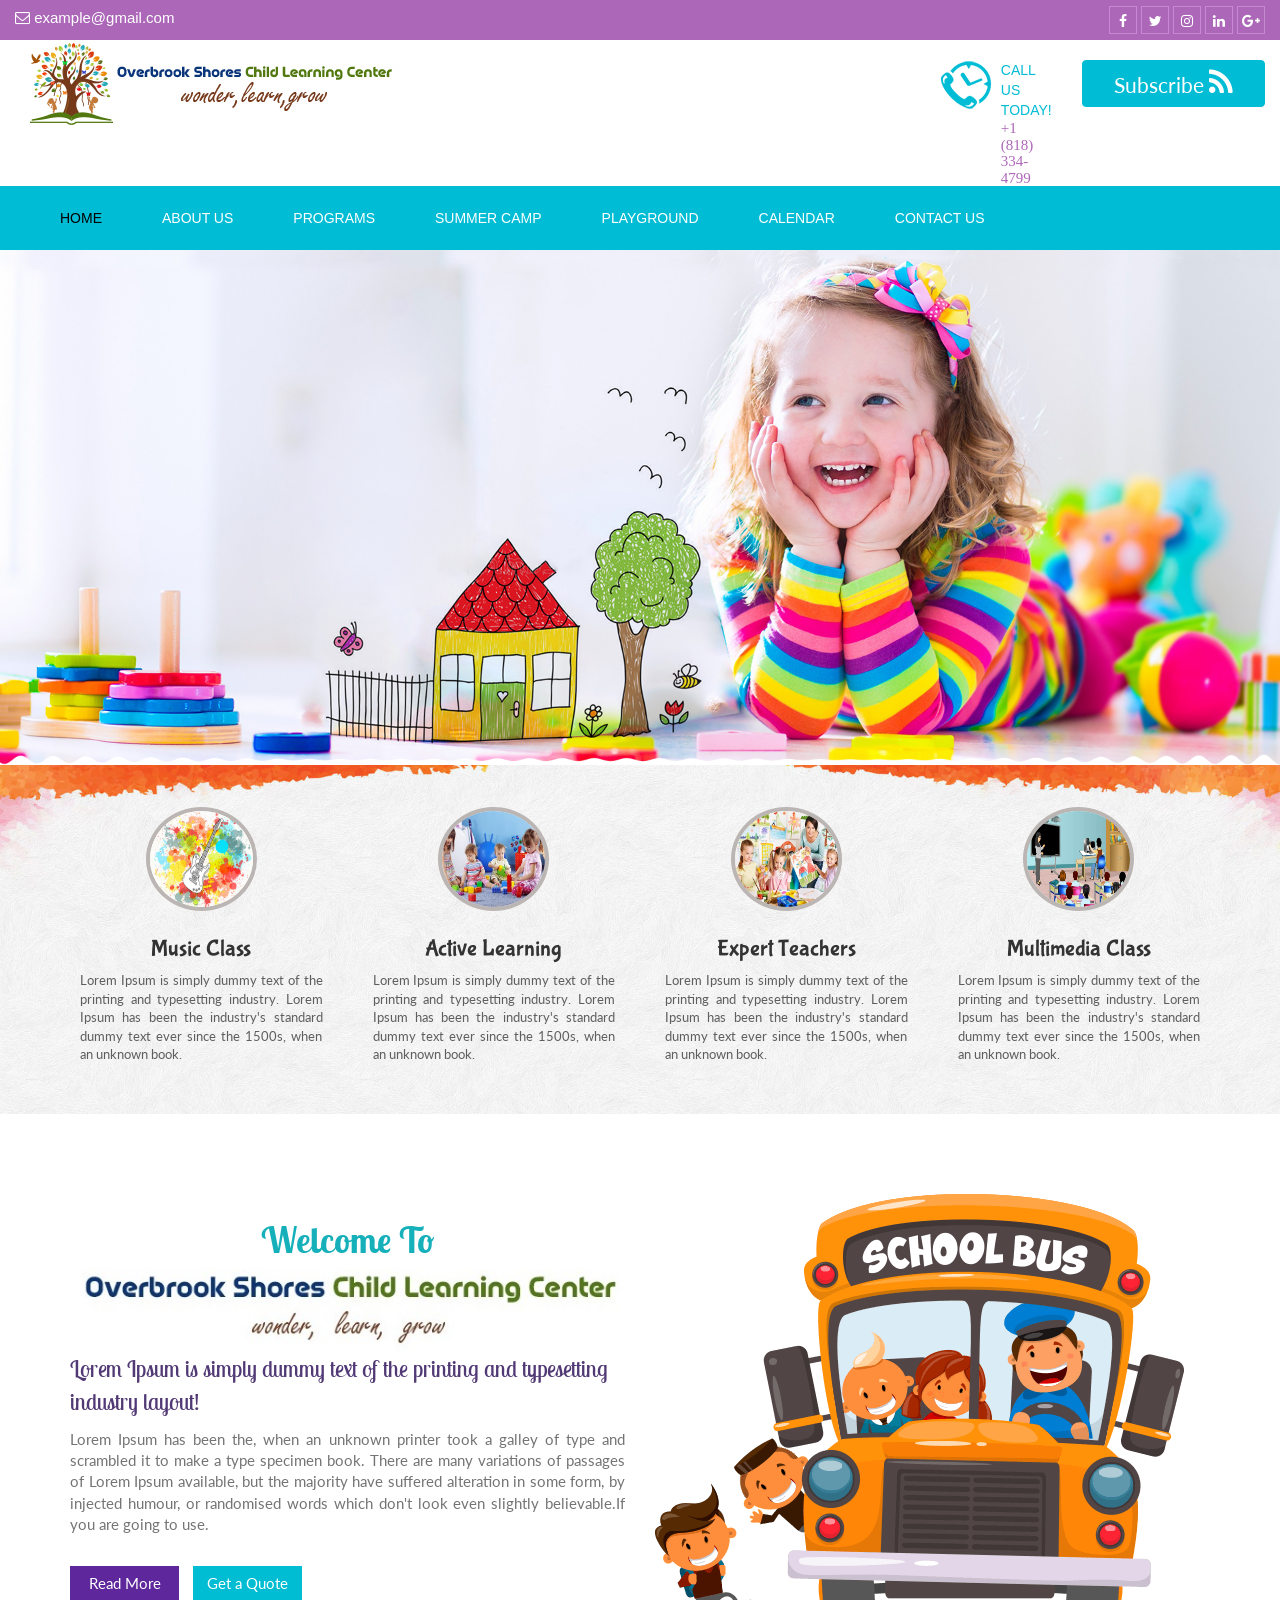
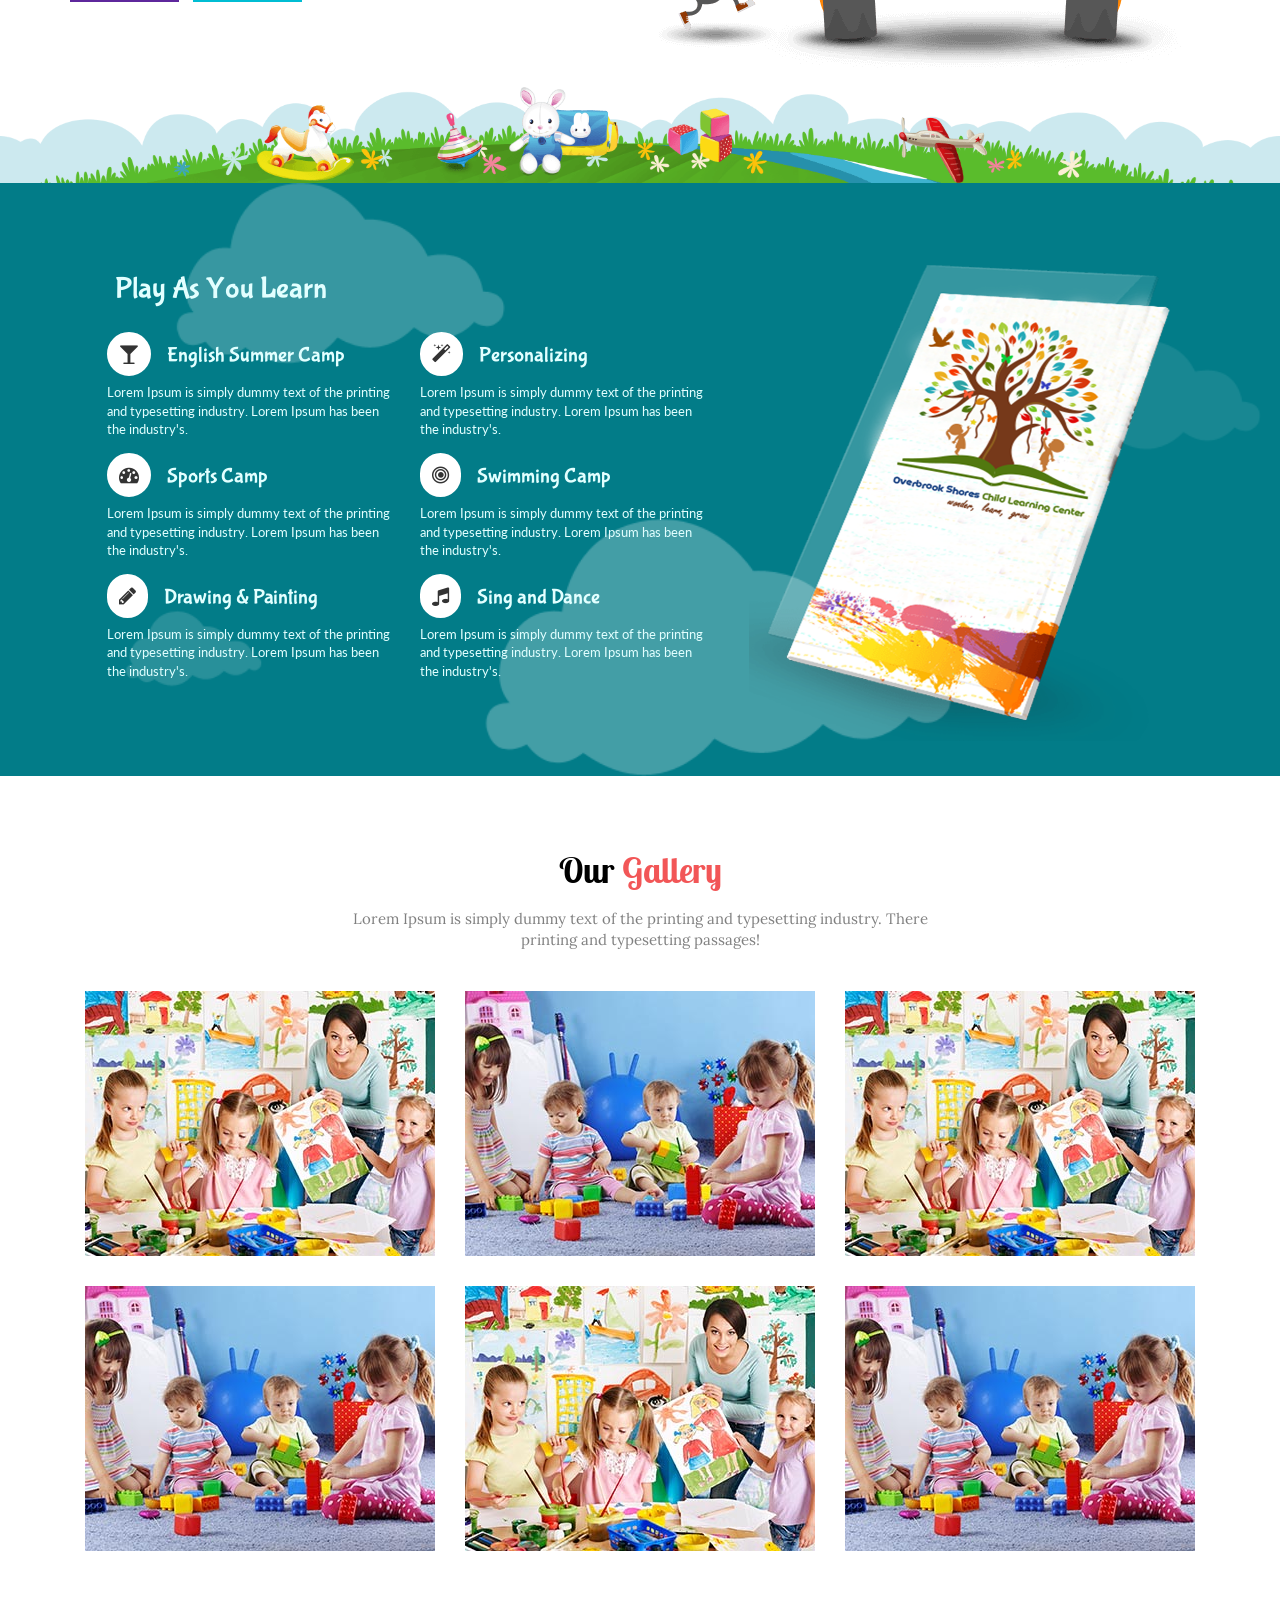
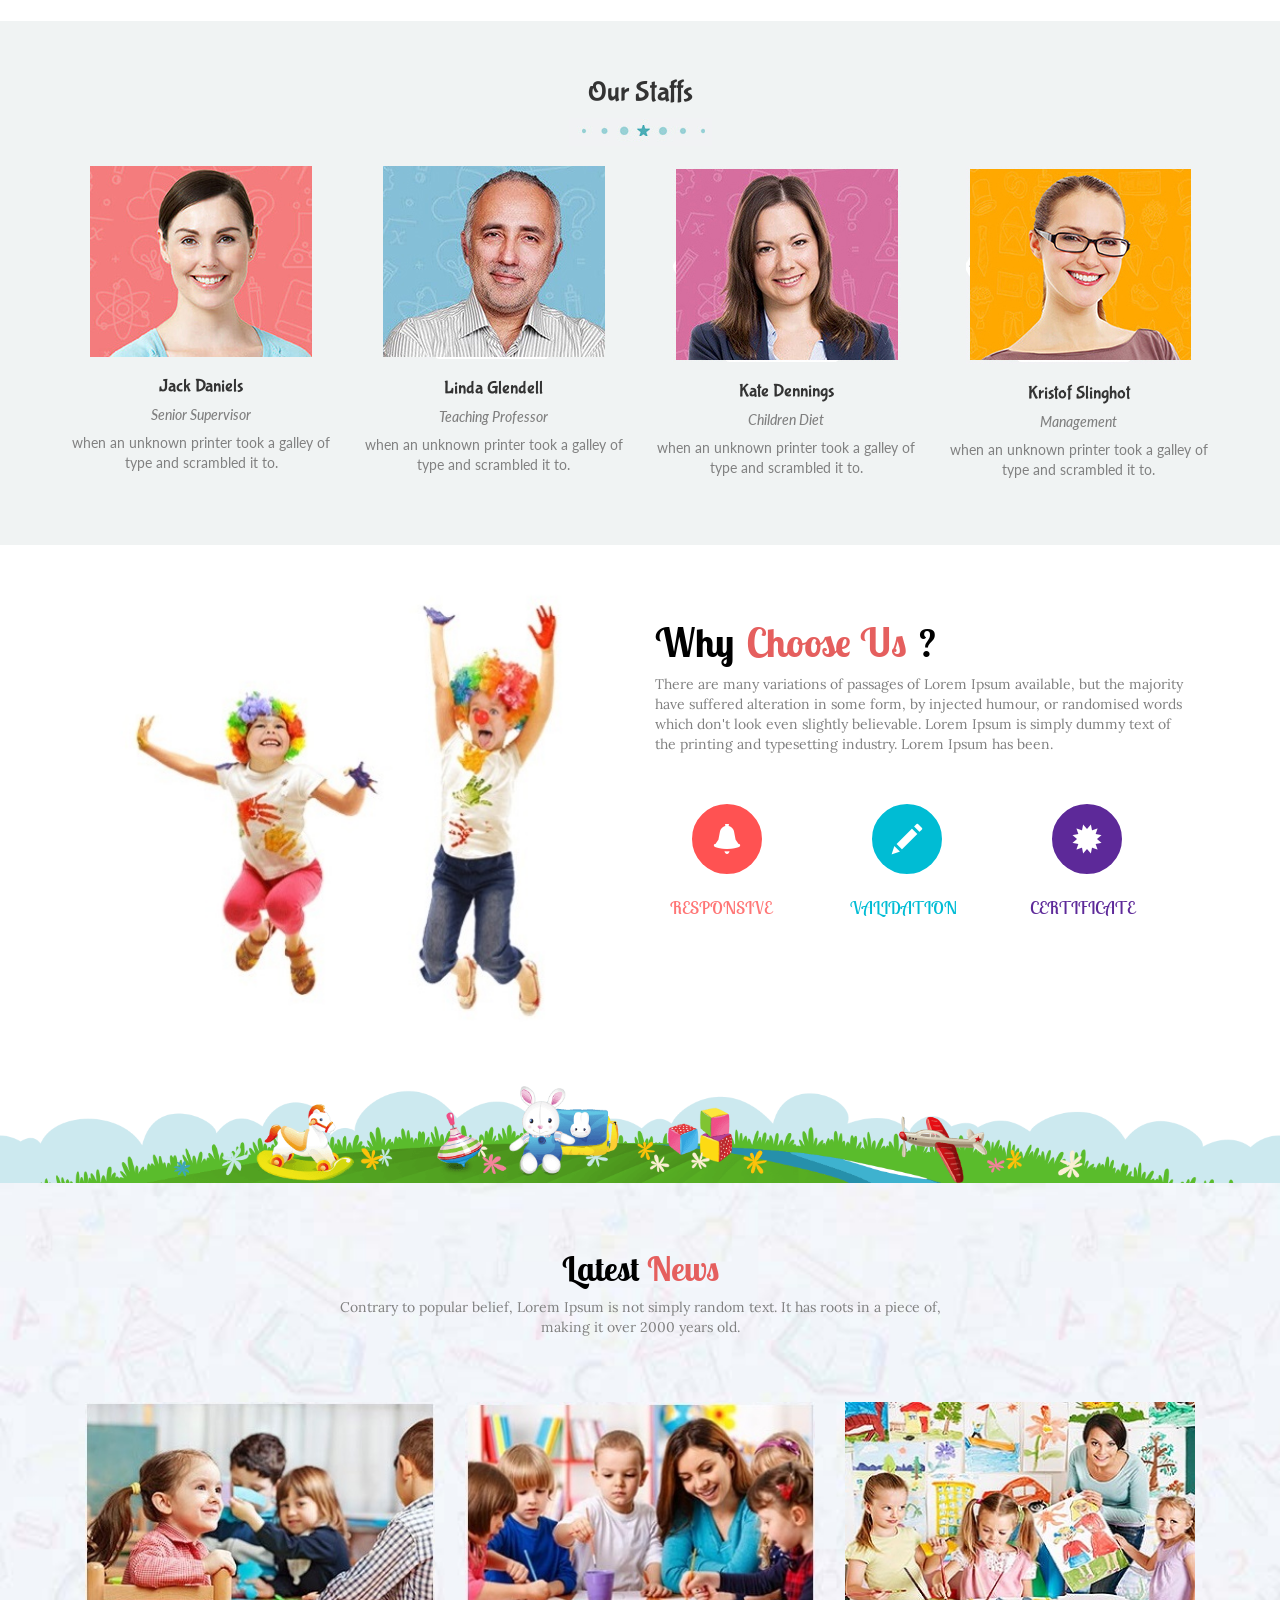
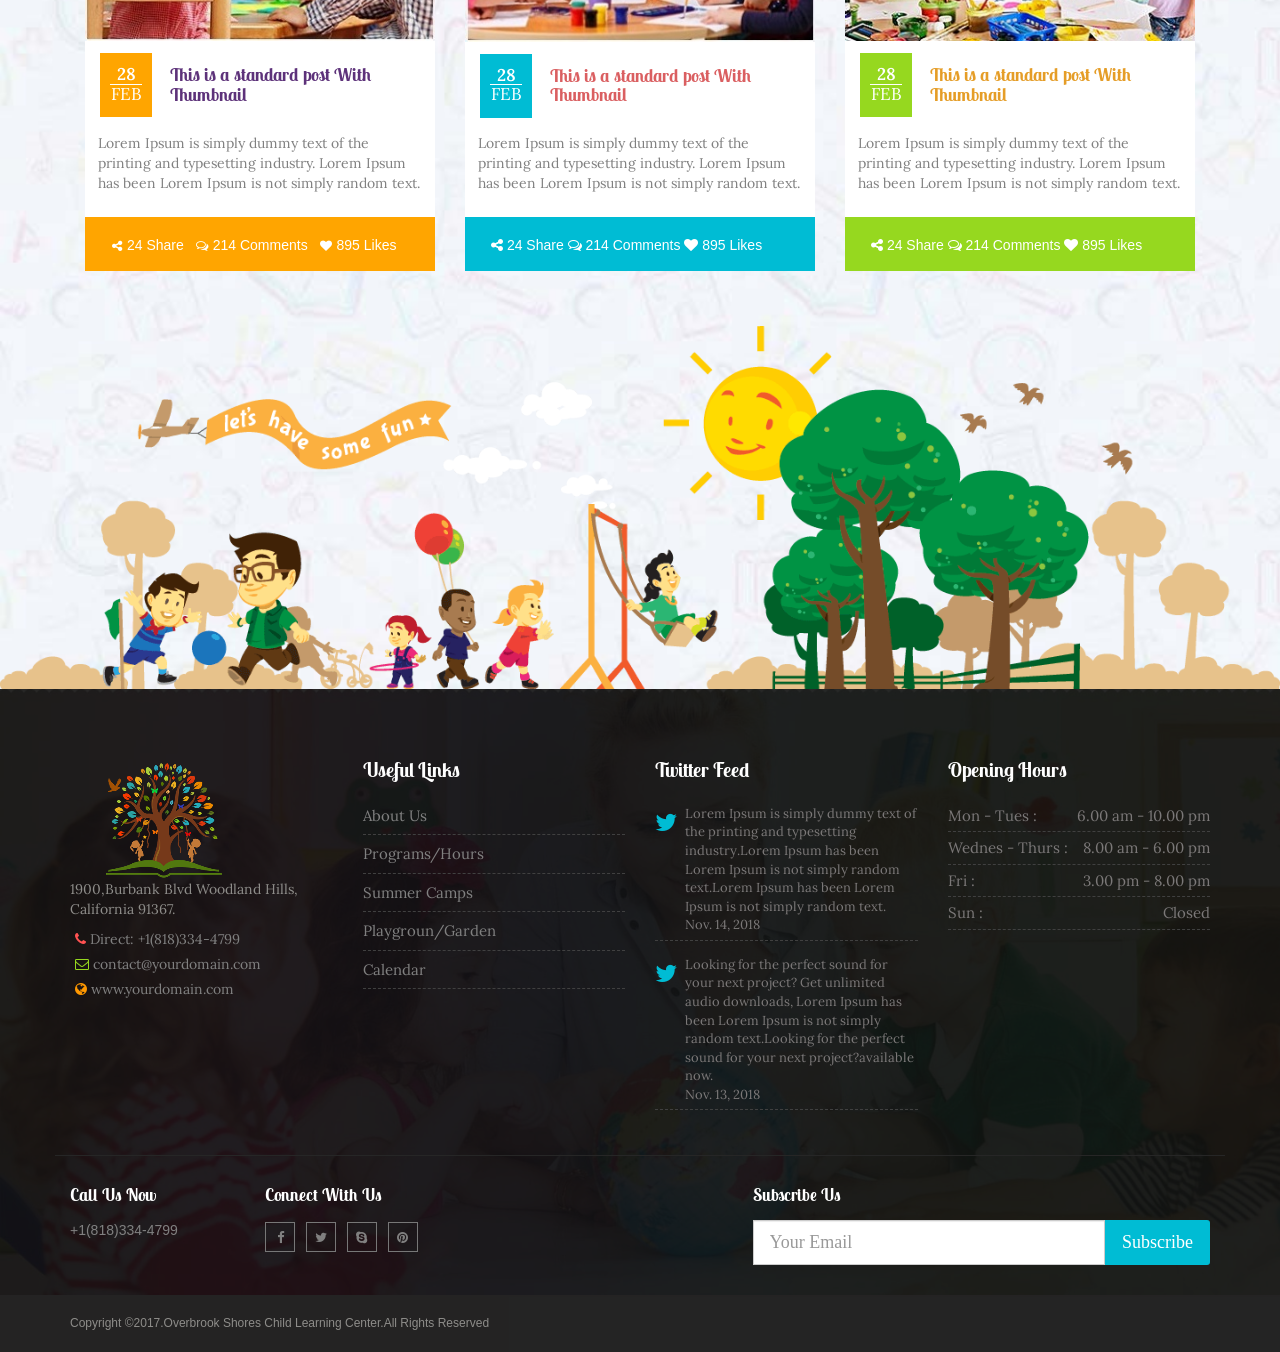
<file: school/index.html>
<!DOCTYPE html>
<html lang="en">
  <head>
    <meta charset="utf-8">
    <meta http-equiv="X-UA-Compatible" content="IE=edge">
    <meta name="viewport" content="width=device-width, initial-scale=1">
    <!-- The above 3 meta tags *must* come first in the head; any other head content must come *after* these tags -->
    <title>Home</title>

    <!-- Bootstrap -->
	<link href="css/bootstrap.min.css" rel="stylesheet">
	<link rel="stylesheet" type="text/css" href="stylehome.css">
	<link rel="stylesheet" type="text/css" href="styletp.css">
	<link rel="stylesheet" href="https://cdnjs.cloudflare.com/ajax/libs/font-awesome/4.7.0/css/font-awesome.min.css">
	<link rel="stylesheet" type="text/css" href="https://fonts.googleapis.com/css?family=Bubblegum+Sans|Cabin+Sketch|Lato:400,400i,700,700i|Lobster+Two:400,700|Lora'">
	<link rel="stylesheet" type="text/css" href="https://fonts.googleapis.com/css?family=Bubblegum+Sans|Cabin+Sketch|Lato:400,400i,700,700i|Lobster+Two:400,700|Lora">


    <!-- HTML5 shim and Respond.js for IE8 support of HTML5 elements and media queries -->
    <!-- WARNING: Respond.js doesn't work if you view the page via file:// -->
    <!--[if lt IE 9]>
      <script src="https://oss.maxcdn.com/html5shiv/3.7.3/html5shiv.min.js"></script>
      <script src="https://oss.maxcdn.com/respond/1.4.2/respond.min.js"></script>
    <![endif]-->
  </head>
  
  
 


  <body>
 <!---------------------------------Header------------------------------------>
 <div class="top">
  <div class="container-fluid">
    <div class="row">
      <div class="col-md-6 melft"><div class="email"> <i class="fa fa-envelope-o" aria-hidden="true"></i> example@gmail.com </div></div>
      <div class="col-md-6 sosrit">
        <ul class="topsocial">
          <li><a href=""> <i class="fa fa-facebook" aria-hidden="true"></i> </a></li>
          <li><a href=""> <i class="fa fa-twitter" aria-hidden="true"></i> </a></li>
          <li><a href=""> <i class="fa fa-instagram" aria-hidden="true"></i> </a></li>
          <li><a href=""> <i class="fa fa-linkedin" aria-hidden="true"></i> </a></li>
          <li><a href=""> <i class="fa fa-google-plus" aria-hidden="true"></i> </a></li>
        </ul>
      </div>
    </div>
  </div>
 </div>

  <div class="logobg">
  <div class="container-fluid">
    <div class="row">
      <div class="col-md-6 logleft">
       <a href="#"><img src="images/logo2.jpg" class="img-responsive" alt="Responsive image"></a> 
      </div>
      <div class="callsb">
      <div class="col-md-4">
        <div class="callus">
        <div class="media">
          <div class="media-left">
            <a href="#">
              <img class="media-object" src="images/call.png" alt="...">
            </a>
          </div>
            <div class="media-body www">
               <a href="#" class="text-uppercase">CALL US TODAY!</a>
               <h5 class="phnumber"> +1 (818) 334-4799</h5>
            </div>
            </div>
        </div>
      </div>
      <div class="col-md-2 subrit"> <a class="btn btn-info nav-justified subscribe" href="#" role="button"> Subscribe <i class="fa fa-rss" aria-hidden="true"></i></a>
      </div>
    </div>
    </div>
  </div>
 </div>

<div class="navbarstyle">
  <div class="container-fluid">
      <div class="row">
        <nav class="navbar navbar-default">
  <div class="container-fluid">
    <!-- Brand and toggle get grouped for better mobile display -->
    <div class="navbar-header">
      <button type="button" class="navbar-toggle collapsed" data-toggle="collapse" data-target="#bs-example-navbar-collapse-1" aria-expanded="false">
        <span class="sr-only">Toggle navigation</span>
        <span class="icon-bar"></span>
        <span class="icon-bar"></span>
        <span class="icon-bar"></span>
      </button>
    </div>

    <!-- Collect the nav links, forms, and other content for toggling -->
    <div class="collapse navbar-collapse" id="bs-example-navbar-collapse-1">
      <ul class="nav navbar-nav nnn">
        <li class="active"><a href="index.html"> HOME <span class="sr-only">(current)</span> </a></li>
        <li><a href="aboutus.html"> ABOUT US </a></li>
        <li><a href="program.html"> PROGRAMS </a></li>
        <li><a href="summer.html"> SUMMER CAMP </a></li>
        <li><a href="#"> PLAYGROUND </a></li>
        <li><a href="#"> CALENDAR </a></li>
        <li><a href="contact.html"> CONTACT US </a></li>
      </ul>
    </div><!-- /.navbar-collapse -->
  </div><!-- /.container-fluid -->
</nav>
      </div>
  </div>
</div> 	
 <!---------------------------------Banner------------------------------------>
  <div class="container-fluid">
    <div class="row">
	  <div class="slider">
	  <img src="images/1.png" style="width: 100%; margin-left: 0px;">
	  
	
	  </div>
	
	</div>
  
  </div>
  <!---------------------------------Circle images------------------------>
  <div class="background">
  <div class="container cont">
    <div class="row">
	
	<div class="col-md-12 music">
	 
	      <div class="col-xs-12 col-sm-3 heading">
		    <div class="circle">
		       <img src="images/happyrock.jpg">
			</div>
			<h1>Music Class</h1>
			<p>Lorem Ipsum is simply dummy text of the printing and typesetting industry. Lorem Ipsum has been the industry's standard dummy text ever since the 1500s, when an unknown book.</p>
			
		  </div> 
		  
          <div class="col-xs-12 col-sm-3 heading" >
		    <div class="circle">
		   <img src="images/4.jpg">
		   </div>
		   <h1>Active Learning</h1>
		   <p>Lorem Ipsum is simply dummy text of the printing and typesetting industry. Lorem Ipsum has been the industry's standard dummy text ever since the 1500s, when an unknown book.</p>
		   
		  </div>
		  
          <div class="col-xs-12 col-sm-3 heading">
		   <div class="circle">
		   <img src="images/3.jpg">
		   </div>
		   <h1>Expert Teachers</h1>
		   <p>Lorem Ipsum is simply dummy text of the printing and typesetting industry. Lorem Ipsum has been the industry's standard dummy text ever since the 1500s, when an unknown book.</p>
		   
		  </div>
	
		   <div class="col-xs-12 col-sm-3 heading">
		      <div class="circle">
		    <img src="images/maxresdefault.jpg">
			</div>
			<h1>Multimedia Class</h1>
			<p>Lorem Ipsum is simply dummy text of the printing and typesetting industry. Lorem Ipsum has been the industry's standard dummy text ever since the 1500s, when an unknown book.</p>
		</div>   
		   </div>
	  </div>
 </div>
 </div>
 <!----------------------------------Welcome----------------------------->
  <div class="container">
      <div class="row">
	     <div class="ibsp">
		   <div class="col-md-12 text">
		    <div class="col-md-6">
			  <h2>Welcome To</h2>
			  <img src="images/Demo-211.jpg" class="wonder">
			<p class="line1">Lorem Ipsum is simply dummy text of the printing and typesetting industry layout!</p>
			<p class="para"> Lorem Ipsum has been the, when an unknown printer took a galley of type and scrambled it to make a type specimen book.
			There are many variations of passages of Lorem Ipsum available, but the majority have suffered alteration in some form, by injected humour, or randomised words which don't look even slightly believable.If you are going to use.</p> 
			<form id="frm">
              <input type="button" class="button" value="Read More">
	          <input type="button" class="submit" value="Get a Quote">
	        </form>
			
			</div>
            <div class="col-md-6 img">
			  <img src="images/6.png" class="img-responsive" alt="Responsive image">
		</div>
	</div>
      </div>
	</div>
  </div>
  </div>

<!-------------------------------------Footer Cloud Image-------------------->
  
  <div class="container-fluid">
     <div class="row">
	 <div class="gam">
	 <div class="col-md-12">
	    <div class="play">
		   <img src="images/f2.png">
		
		</div>
	 </div>
	 </div>
  </div>
  </div>
<!-----------------------------------------Play as you Learn------------------------------>  
  <div class="container-fluid">
     
  <div class="row">
	  <div class="container con">
		     
		<div class="col-md-7">
		<h1>Play As You Learn</h1>
	       <div class="col-md-6 play">
	        <span class="fa fa-glass" aria-hidden="true"></span>
		    <h6 class="play1">English Summer Camp</h6>
		    <p>Lorem Ipsum is simply dummy text of the printing and typesetting industry. Lorem Ipsum has been the industry's.</p>
		   </div>
	   
	   
	   <div class="col-md-6 play">
	   <span class="fa fa-magic" aria-hidden="true"></span>
	   <h6 class="play1">Personalizing</h6>
	   <p>Lorem Ipsum is simply dummy text of the printing and typesetting industry. Lorem Ipsum has been the industry's.</p>
	   
	   
	   </div>
	   
	   <div class="col-md-6 play">
		  <span class="fa fa-tachometer" aria-hidden="true"></span>
		  <h6 class="play1">Sports Camp</h6>
		  	   <p>Lorem Ipsum is simply dummy text of the printing and typesetting industry. Lorem Ipsum has been the industry's.</p>
		</div>
		  
		
		   <div class="col-md-6 play">
		 <span class="fa fa-bullseye" aria-hidden="true"></span>
		  <h6 class="play1">Swimming Camp</h6>
		  	   <p>Lorem Ipsum is simply dummy text of the printing and typesetting industry. Lorem Ipsum has been the industry's.</p>
		  
		  </div>
		  
		  
		  <div class="col-md-6 play">
			   <span class="fa fa-pencil" aria-hidden="true"></span>
			    <h6 class="play1">Drawing & Painting</h6>
		  	   <p>Lorem Ipsum is simply dummy text of the printing and typesetting industry. Lorem Ipsum has been the industry's.</p>
		  
		  </div>
		   
		   <div class="col-md-6 play">
			   <span class="fa fa-music" aria-hidden="true"></span>
			    <h6 class="play1">Sing and Dance</h6>
		  	   <p>Lorem Ipsum is simply dummy text of the printing and typesetting industry. Lorem Ipsum has been the industry's.</p>
		  
		  </div>
		   	 
	   
	   
	 
	   
	 
	  </div>
	  
	  <div class="col-md-5">
	   <div class="gimg">
	   <img src="images/Untitled-2.png">
	   </div>
	   </div>
	   	 </div>
		 </div>
		 </div>
	

 <!-------------------------------------------Our Gallery--------------------------->
 <div class="container-fluid">
   <div class="row">
     <div class="container space">
      <div class="section">
   <h3 id="our">Our <span id="gallery">Gallery</span></h3>
   <p class="line">Lorem Ipsum is simply dummy text of the printing and typesetting industry.
   There<br>printing and typesetting passages!</p>
   </div>
   </div>
     </div>
  </div>
  
  
 <div class="container">
   <div class="row">
	     <div class="container glry">
		 <div class="col-md-4 botm">
		 <img src="images/3.jpg">
		 </div>
		 <div class="col-md-4 botm">
	 <img src="images/4.jpg">
		  </div>
		  <div class="col-md-4 botm">
		  <img src="images/3.jpg">
		   </div>

		 <div class="col-md-4 botm">
		  <img src="images/4.jpg">
		 </div>
		 <div class="col-md-4 botm">
	    <img src="images/3.jpg">
		  </div>
		  <div class="col-md-4 botm">
		   <img src="images/4.jpg">
		   </div>
</div>

</div>
</div>
	 
	   	   <!-------------------------Our Staffs------------------>
<div class="teach">
<div class="container">
   <div class="row text-center">
    <div class="staff">
	     <div class="col-md-12">
	     	<div class="star">
		 <h4>Our Staffs</h4><div class="starimage"><center><img src="images/star.jpg"></center></div>
		</div>
		  <div class="col-md-3 staf">
		   <img src="images/gir.jpg">
		   <h4 class="names">Jack Daniels</h4>
		   <h5>Senior Supervisor</h5>
		  <p>when an unknown printer took a galley of type and scrambled it to.</p>
		  </div>
		    <div class="col-md-3 staf">
			<img src="images/tam2.jpg">
			   <h4 class="names">Linda Glendell</h4>
			      <h5>Teaching Professor</h5>
				  <p>when an unknown printer took a galley of type and scrambled it to.</p>
			</div>
			  <div class="col-md-3 staf">
			  <img src="images/team3.jpg">
			     <h4 class="names">Kate Dennings</h4>
				    <h5>Children Diet</h5>
					<p>when an unknown printer took a galley of type and scrambled it to.</p>
			  </div>
			    <div class="col-md-3 staf">
				<img src="images/tem4.jpg">
				   <h4 class="names">Kristof Slinghot</h4>
				      <h5>Management</h5>
					  <p>when an unknown printer took a galley of type and scrambled it to.</p>
				</div>
		 
		
		 </div>
	 </div>
	 </div>
	 </div>
	 </div>
<!---------------------------------Why Choose us----------------------------------------------->
	  <div class="container">
   <div class="row">
<div class="col-md-6 kid">
		 <img src="images/Demo1.jpg">
		   </div>
		   
		   <div class="col-md-6 choose">
		    <h4 class="why">Why<span id="us">Choose Us</span>?</h4>
	         <!-- <img src="images/dem.jpg"> -->
		      <p class="para2">There are many variations of passages of Lorem Ipsum available, but the majority have suffered alteration in some form, by injected humour, or randomised words which don't look even slightly believable.
			  Lorem Ipsum is simply dummy text of the printing and typesetting industry. Lorem Ipsum has been.</p>
			  <div class="icon">
			  <div class="col-md-12">
			  <div class="col-md-4">
			  <div class="icon1">
			  <span class="glyphicon glyphicon-bell aria-hidden="true" id="res"></span>
			  <p>RESPONSIVE</p>
			  </div>
			  </div>
			  
			    <div class="col-md-4">
			    <div class="icon2">
			  <span class="glyphicon glyphicon-pencil aria-hidden="true" id="val"></span>
			  <p>VALIDATION</p>
			  </div>
				</div>
				  <div class="col-md-4">
				  <div class="icon3">
			  <span class="glyphicon glyphicon-certificate aria-hidden="true" id="cert"></span>
			  <p>CERTIFICATE</p>
			  </div>
			 </div>
			 </div>
			 </div>

		   </div>

     </div>
	</div>
<!--------------------------------------------Footer Cloud Image---------------------->	
	<div class="container-fluid">
   <div class="row">
   <div class="immg">
	     <div class="col-sm-12 col-md-12">
		 
		    <img src="images/f2.png" width="100%">
		 
		 
		 </div>
		 </div>
		 </div>
		 
	</div>

<!-------------------------------------------------Latest News--------------------------------------> 	
  		<div class="banr">
	<div class="container stf">

  <div class="row">
   <section class="mybg">
  <div class="col-md-12">
 
   <h3 class="latest">Latest <span id="nws">News</span></h3>
    <p class="para3">Contrary to popular belief, Lorem Ipsum is not simply random text. It has roots in a piece of, <br>making it over 2000 years old.</p>

  <div class="col-sm-6 col-md-4">
    <div class="thumbnail imbrdr">
      <img src="images/Demo-1.jpg" alt="...">
      <div class="caption">
	     <div class="col-md-2">
	    <div class="date">
		<h4 id="feb">28<span>FEB</span></h4>
		</div>
		</div>
		
	<div class="col-md-10">
        <h3 class="head1"><b>This is a standard post With Thumbnail</b></h3>
		</div>
        <p class="paras">Lorem Ipsum is simply dummy text of the printing and typesetting industry. Lorem Ipsum has been Lorem Ipsum is not simply random text.</p>
		
        <div class="sec">
	   <span><i class="fa fa-share-alt" aria-hidden="true"></i></span>24 Share 
	    <span><i class="fa fa-comments-o" aria-hidden="true"></i></span>214 Comments
		<span><i class="fa fa-heart"></i></span>895 Likes
	    
	   
	   </div>
      </div>
    </div>
  </div>
 


  <div class="col-sm-6 col-md-4">
    <div class="thumbnail imbrdr">
      <img src="images/Demo11.jpg" alt="...">
      <div class="caption1">
	   <div class="col-md-2">
	    <div class="date1">
			<h4 id="feb">28<span>FEB</span></h4>
		</div>
		</div>
		
	<div class="col-md-10">
        <h3 class="head2"><b>This is a standard post With Thumbnail</b></h3>
		</div>

        <p class="paras">Lorem Ipsum is simply dummy text of the printing and typesetting industry. Lorem Ipsum has been Lorem Ipsum is not simply random text.</p>
      
	  <div class="sec1">
	   <span><i class="fa fa-share-alt" aria-hidden="true"></i></span>  24 Share 
	    <span><i class="fa fa-comments-o" aria-hidden="true"></i></span> 214 Comments
		<span><i class="fa fa-heart"></i></span> 895 Likes
	    
	   
	   </div>
		
      </div>
    </div>
  </div>


	<div class="container-fluid">
  <div class="row">
  <div class="col-sm-6 col-md-4">
    <div class="thumbnail imbrdr">
      <img src="images/13.jpg" alt="...">
      <div class="caption2">
	  
	   <div class="col-md-2" >
	    <div class="date2">
			<h4 id="feb">28<span>FEB</span></h4>
		</div>
		</div>
		
	<div class="col-md-10">
        <h3 class="head3"><b>This is a standard post With Thumbnail</b></h3>
		</div>
       
        <p class="paras">Lorem Ipsum is simply dummy text of the printing and typesetting industry. Lorem Ipsum has been Lorem Ipsum is not simply random text. </p>
       
	   <div class="sec2">
	   <span><i class="fa fa-share-alt" aria-hidden="true"></i></span>  24 Share 
	    <span><i class="fa fa-comments-o" aria-hidden="true"></i></span> 214 Comments
		<span><i class="fa fa-heart"></i></span> 895 Likes
	    
	   
	   </div>
      </div>
    </div>
  
</div>
	 </div>
	 </div>
	 </div>
	 
	
	  </section>
	 </div>

	
	 
	 </div>
	   <img src="images/f11.png">
	 </div>
	  
	  
	  
		      <!-------------------------Footer------------------>
	 <footer id="footer" class="footer divider layer-overlay overlay-dark-9">
    <div class="container">
      <div class="row border-bottom">
        <div class="col-sm-6 col-md-3">
          <div class="widget dark drk">
            <img class="mt-5 mb-20" alt="" src="images/logo5.png">
            <p>1900,Burbank Blvd Woodland Hills, California 91367.</p>
            <ul class="list-inline mt-5">
              <li class="m-0 pl-10 pr-10"> <i class="fa fa-phone text-theme-color-red mr-5"></i> <a class="text-gray" href="#">Direct: +1(818)334-4799</a> </li>
              <li class="m-0 pl-10 pr-10"> <i class="fa fa-envelope-o text-theme-color-lemon mr-5"></i> <a class="text-gray" href="#">contact@yourdomain.com</a> </li>
              <li class="m-0 pl-10 pr-10"> <i class="fa fa-globe text-theme-color-orange mr-5"></i> <a class="text-gray" href="#">www.yourdomain.com</a> </li>
            </ul>
          </div>
        </div>
        <div class="col-sm-6 col-md-3">
          <div class="widget dark">
            <h4 class="widget-title">Useful Links</h4>
            <ul class="list angle-double-right list-border">
              <li><a href="page-about-style1.html">About Us</a></li>
              <li><a href="page-course-list.html">Programs/Hours</a></li>
              <li><a href="page-pricing-style1.html">Summer Camps</a></li>
              <li><a href="page-gallery-3col.html">Playgroun/Garden</a></li>
              <li><a href="shop-category.html">Calendar</a></li>              
            </ul>
          </div>
        </div>
        <div class="col-sm-6 col-md-3">
          <div class="widget dark">
            <h4 class="widget-title">Twitter Feed</h4>
            <div class="twitter-feed list-border clearfix" data-username="Envato" data-count="2">
            	<ul>
            		<li class="item">Lorem Ipsum is simply dummy text of the printing and typesetting industry.Lorem Ipsum has been Lorem Ipsum is not simply random text.Lorem Ipsum has been Lorem Ipsum is not simply random text. <a href="" target="_blank" title="Visit this link"></a> 
            		<div class="dated">Nov. 14, 2018</div></li>
            		<li class="item">Looking for the perfect sound for your next project? Get unlimited audio downloads, Lorem Ipsum has been Lorem Ipsum is not simply random text.Looking for the perfect sound for your next project?available now. <a href="" target="_blank" title="Visit this link"></a> <div class="dated">Nov. 13, 2018</div>
            		</li>
            	</ul>
            </div>
          </div>
        </div>
        <div class="col-sm-6 col-md-3">
          <div class="widget dark">
            <h4 class="widget-title">Opening Hours</h4>
            <div class="opening-hours">
              <ul class="list-border">
                <li class="clearfix"> <span> Mon - Tues :  </span>
                  <div class="value pull-right"> 6.00 am - 10.00 pm </div>
                </li>
                <li class="clearfix"> <span> Wednes - Thurs :</span>
                  <div class="value pull-right"> 8.00 am - 6.00 pm </div>
                </li>
                <li class="clearfix"> <span> Fri : </span>
                  <div class="value pull-right"> 3.00 pm - 8.00 pm </div>
                </li>
                <li class="clearfix"> <span> Sun : </span>
                  <div class="value pull-right"> Closed </div>
                </li>
              </ul>
            </div>
          </div>
        </div>
      </div>
      <div class="row mt-30">
        <div class="col-md-2">
          <div class="widget dark">
            <h5 class="widget-title mb-10">Call Us Now</h5>
            <div class="text-gray">
              +1(818)334-4799 <br>
            </div>
          </div>
        </div>
        <div class="col-md-3">
          <div class="widget dark">
            <h5 class="widget-title mb-10">Connect With Us</h5>
            <ul class="styled-icons icon-bordered icon-sm">
              <li><a href="#"><i class="fa fa-facebook"></i></a></li>
              <li><a href="#"><i class="fa fa-twitter"></i></a></li>
              <li><a href="#"><i class="fa fa-skype"></i></a></li>
              <li><a href="#"><i class="fa fa-pinterest"></i></a></li>
            </ul>
          </div>
        </div>
        <div class="col-md-5 col-md-offset-2">
          <div class="widget dark">
            <h5 class="widget-title mb-10">Subscribe Us</h5>
            <!-- Mailchimp Subscription Form Starts Here -->
            <form id="mailchimp-subscription-form-footer" class="newsletter-form" novalidate="true">
              <div class="input-group">
                <input type="email" value="" name="EMAIL" placeholder="Your Email" class="form-control input-lg font-16 mail" data-height="45px" id="mce-EMAIL-footer">
                <span class="input-group-btn">
                  <button data-height="45px" class="btn bg-theme-color-sky text-white btn-xs m-0 font-14 subm" type="submit">Subscribe</button>
                </span>
              </div>
            </form>
          </div>
        </div>
      </div>
    </div>
    <div class="footer-bottom bg-black-333">
      <div class="container pt-20 pb-20">
        <div class="row">
          <div class="col-md-6">
            <p class="font-11 text-black-777 m-0" style="font-family: inherit;font-size: 12px;">Copyright ©2017.Overbrook Shores Child Learning Center.All Rights Reserved</p>
          </div>
         
        </div>
      </div>
    </div>
  </footer>		  

	 

	 

    <!-- jQuery (necessary for Bootstrap's JavaScript plugins) -->
    <script src="https://ajax.googleapis.com/ajax/libs/jquery/1.12.4/jquery.min.js"></script>
    <!-- Include all compiled plugins (below), or include individual files as needed -->
    <script src="js/bootstrap.min.js"></script>


  </body>
</html>
</file>
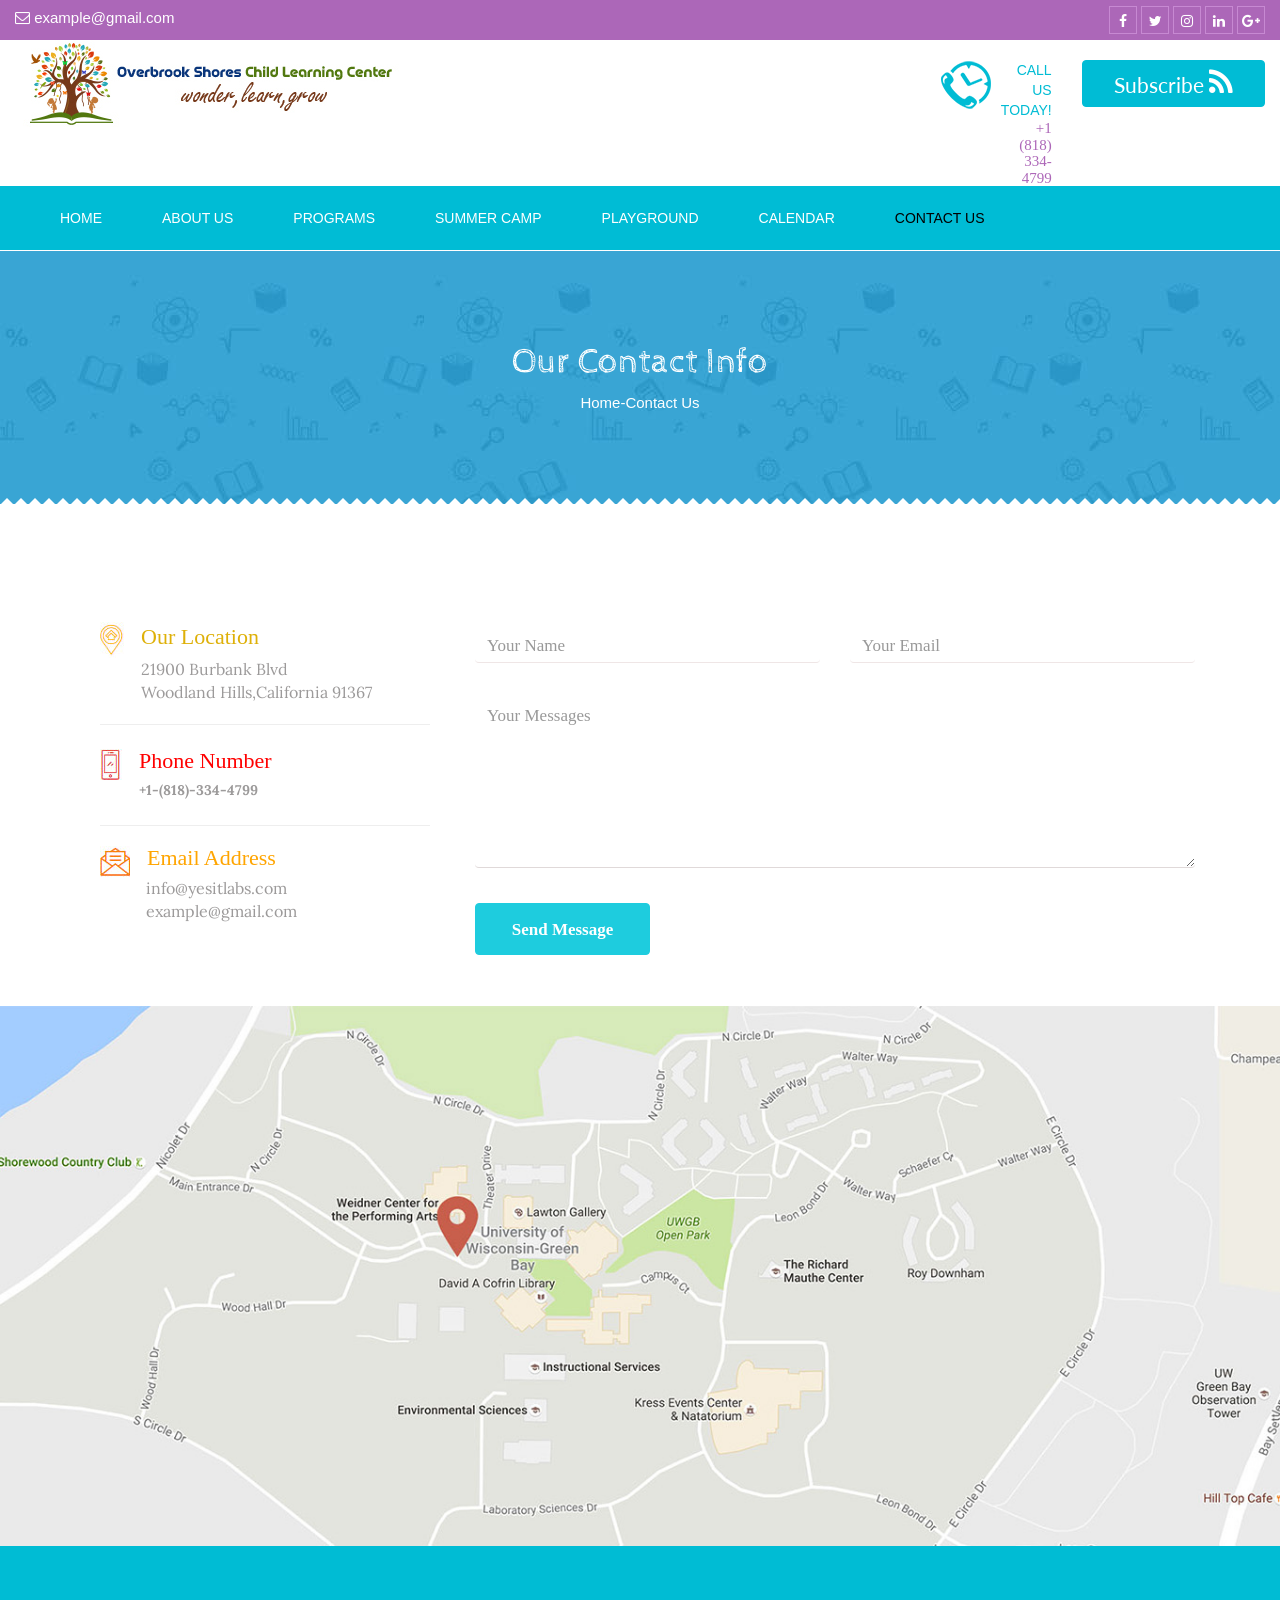
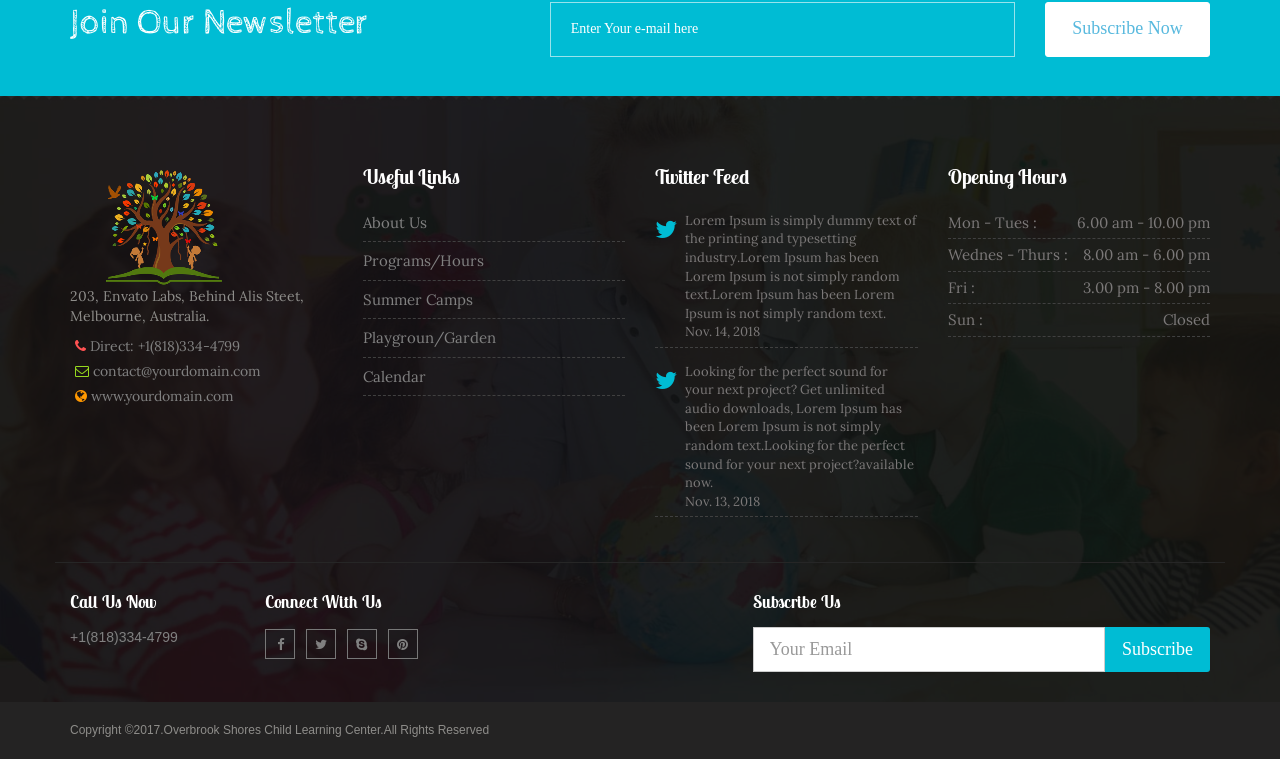
<file: school/contact.html>
<!DOCTYPE html>
<html lang="en">
  <head>
    <meta charset="utf-8">
    <meta http-equiv="X-UA-Compatible" content="IE=edge">
    <meta name="viewport" content="width=device-width, initial-scale=1">
    <!-- The above 3 meta tags *must* come first in the head; any other head content must come *after* these tags -->
    <title>Contact Us</title>

    <!-- Bootstrap -->
	<link href="css/bootstrap.min.css" rel="stylesheet">
	  <!-- <link href="footer.css" rel="stylesheet"> -->
	<link href="style.css" rel="stylesheet">
    <link href="styletp.css" rel="stylesheet">
	<link rel="stylesheet" href="https://cdnjs.cloudflare.com/ajax/libs/font-awesome/4.7.0/css/font-awesome.min.css">
  <link rel="stylesheet" type="text/css" href="https://fonts.googleapis.com/css?family=Bubblegum+Sans|Cabin+Sketch|Lato:400,400i,700,700i|Lobster+Two:400,700|Lora'">
  <link rel="stylesheet" type="text/css" href="https://fonts.googleapis.com/css?family=Bubblegum+Sans|Cabin+Sketch|Lato:400,400i,700,700i|Lobster+Two:400,700|Lora">
    
  </head>
 
  <body>
   <!---------------------------Bar------------------>
  
   <div class="top">
  <div class="container-fluid">
    <div class="row">
      <div class="col-md-6 melft"><div class="email"> <i class="fa fa-envelope-o" aria-hidden="true"></i> example@gmail.com </div></div>
      <div class="col-md-6 sosrit">
        <ul class="topsocial">
          <li><a href=""> <i class="fa fa-facebook" aria-hidden="true"></i> </a></li>
          <li><a href=""> <i class="fa fa-twitter" aria-hidden="true"></i> </a></li>
          <li><a href=""> <i class="fa fa-instagram" aria-hidden="true"></i> </a></li>
          <li><a href=""> <i class="fa fa-linkedin" aria-hidden="true"></i> </a></li>
          <li><a href=""> <i class="fa fa-google-plus" aria-hidden="true"></i> </a></li>
        </ul>
      </div>
    </div>
  </div>
 </div>

  <div class="logobg">
  <div class="container-fluid">
    <div class="row">
      <div class="col-md-6 logleft">
        <a href="#"><img src="images/logo2.jpg" class="img-responsive" alt="Responsive image"></a>
      </div>
      <div class="callsb">
      <div class="col-md-4">
        <div class="callus">
        <div class="media">
          <div class="media-left">
            <a href="#">
              <img class="media-object" src="images/call.png" alt="..." style="margin-right: 0px;">
            </a>
          </div>
            <div class="media-body www">
               <a href="#" class="text-uppercase">CALL US TODAY!</a>
               <h5 class="phnumber"> +1 (818) 334-4799</h5>
            </div>
            </div>
        </div>
      </div>
      <div class="col-md-2 subrit"> <a class="btn btn-info nav-justified subscribe" href="#" role="button"> Subscribe <i class="fa fa-rss" aria-hidden="true"></i></a>
      </div>
    </div>
    </div>
  </div>
 </div>

<div class="navbarstyle">
  <div class="container-fluid">
      <div class="row">
        <nav class="navbar navbar-default">
  <div class="container-fluid">
    <!-- Brand and toggle get grouped for better mobile display -->
    <div class="navbar-header">
      <button type="button" class="navbar-toggle collapsed" data-toggle="collapse" data-target="#bs-example-navbar-collapse-1" aria-expanded="false">
        <span class="sr-only">Toggle navigation</span>
        <span class="icon-bar"></span>
        <span class="icon-bar"></span>
        <span class="icon-bar"></span>
      </button>
    </div>

    <!-- Collect the nav links, forms, and other content for toggling -->
    <div class="collapse navbar-collapse" id="bs-example-navbar-collapse-1">
      <ul class="nav navbar-nav nnn">
        <li><a href="index.html"> HOME</a></li>
        <li><a href="aboutus.html"> ABOUT US </a></li>
        <li><a href="program.html"> PROGRAMS </a></li>
        <li><a href="summer.html"> SUMMER CAMP </a></li>
        <li><a href="#"> PLAYGROUND </a></li>
        <li><a href="#"> CALENDAR </a></li>
        <li class="active"><a href="contact.html"> CONTACT US  <span class="sr-only">(current)</span></a></li>
      </ul>
    </div><!-- /.navbar-collapse -->
  </div><!-- /.container-fluid -->
</nav>
      </div>
  </div>
</div>
 
   <!-------------------------Section Bar------------------>
  
  <div class="mainhead">
		 <div class="container-fluid">
		   <div class="row">
		   
		       <div class="overbook">
		       <div class="col-xs-12 col-md-12">
			   <h1><span style="color:white;font-family: 'Cabin Sketch', cursive;">Our Contact Info </span></h1>
			   <span style="color:white;font-size:15px">Home-Contact Us</span>
			   </div>
		   </div>
		      </div>
		  </div>
		 </div>
    <!-------------------------Conatct Bar------------------>
	
	   <div class="section-notch">
	    <div class="container">
           <div class="row">
		     <div class="filter">
		  
	         <div class="col-xs-12 col-md-4">
			   <div class="contact">
			    
		
			     <div class="location">
				  <img src="images/map.jpg"><span>Our Location</span>
				 <address>
				 21900 Burbank Blvd<br>
				 Woodland Hills,California 91367<br>
				  
				  </address>
				</div>
				 
				 <hr style="width:100%">
				 
				  <div class="mobile">
				  	
				 <img src="images/mob.jpg"><span>Phone Number</span><br>
				 <label>+1-(818)-334-4799</label>
				 </div>
				 
				 <hr style="width:100%">
				  <div class="email">
				  	
				 <img src="images/msg.jpg"><span>Email Address</span>
				 <p>
				 info@yesitlabs.com<br>
				 example@gmail.com<br></p>
				  
				
                 </div>
				 
			 
			 
			 </div>
			 </div>
			 
			 
			 <div class="col-xs-12 col-md-8">
			     <div class="form">
				    <div class="col-xs-12 col-md-6">
			        <div class="form-group">
					
					<input type="email" class="form-control" id="email" placeholder="Your Name" style="font-family: OpenSans Italic; font-size: 17px;">
				  </div>
					
					
					</div>
					
					 
					 <div class="col-xs-12 col-md-6">
					<div class="form-group">
					
					<input type="email" class="form-control" id="email" placeholder="Your Email" style="font-family: OpenSans Italic; font-size: 17px;">
				  </div>
				
					</div>
					
                    	<div class="col-xs-12 col-md-12"><br>
					<div class="form-group">
					
					<textarea class="form-control row="3" id="email" placeholder="Your Messages" style="font-family: OpenSans Italic; font-size: 17px;"></textarea>
				  </div>
				
					</div>
								 <button type="button" class="btn btn-primary" style="background-color:#1eccde;border:1px solid #1eccde;font-size:17px;font-family:OpenSans SemiBold;font-weight:bold;margin-bottom: 20px;">Send Message</button>
			
				
					
					
			     </div>
				 
			 </div>
 
	     </div>
	 
	  </div>

</div>
</div>
	        
	  <!-------------------------Map------------------------------->
	

           
	          
			<div class="section">
			<img src="images/contact us1.jpg" class="img-responsive" alt="Responsive image">
			</div>
	     
    </div>
	
	
	
	  <!-------------------------News Letter Blog------------------>
	    <div class="fill">
	   <div class="container">
           <div class="row">
		       <div class="send">
		       <div class="col-xs-12 col-md-6 letr1">
		          <div class="join">
		           <h1>Join Our Newsletter</h1>
		           </div>
		        </div>
				
				<div class="col-xs-12 col-md-4 letr">
		          <div class="enter">
		           <input type="text" id="txt" name="email" placeholder="Enter Your e-mail here">
		           </div>
		        </div>
				
				<div class="col-xs-12 col-md-2 bton">
		          <div class="enter">
		           <input type="button" value="Subscribe Now" style="background-color:white;text-align:center;font-family:CabinSketch Regular;font-size:18px;border:1px solid white; width:100%">
		           </div>
		        </div>
				</div>
			  
		   </div>
	 </div>
	 </div>
	  
	  <!-------------------------Footer------------------>
	
	 <footer id="footer" class="footer divider layer-overlay overlay-dark-9">
    <div class="container">
      <div class="row border-bottom">
        <div class="col-sm-6 col-md-3">
          <div class="widget dark drk">
            <img class="mt-5 mb-20" alt="" src="images/logo5.png">
            <p>203, Envato Labs, Behind Alis Steet, Melbourne, Australia.</p>
            <ul class="list-inline mt-5">
              <li class="m-0 pl-10 pr-10"> <i class="fa fa-phone text-theme-color-red mr-5"></i> <a class="text-gray" href="#">Direct: +1(818)334-4799</a> </li>
              <li class="m-0 pl-10 pr-10"> <i class="fa fa-envelope-o text-theme-color-lemon mr-5"></i> <a class="text-gray" href="#">contact@yourdomain.com</a> </li>
              <li class="m-0 pl-10 pr-10"> <i class="fa fa-globe text-theme-color-orange mr-5"></i> <a class="text-gray" href="#">www.yourdomain.com</a> </li>
            </ul>
          </div>
        </div>
        <div class="col-sm-6 col-md-3">
          <div class="widget dark">
            <h4 class="widget-title">Useful Links</h4>
            <ul class="list angle-double-right list-border">
              <li><a href="page-about-style1.html">About Us</a></li>
              <li><a href="page-course-list.html">Programs/Hours</a></li>
              <li><a href="page-pricing-style1.html">Summer Camps</a></li>
              <li><a href="page-gallery-3col.html">Playgroun/Garden</a></li>
              <li><a href="shop-category.html">Calendar</a></li>              
            </ul>
          </div>
        </div>
        <div class="col-sm-6 col-md-3">
          <div class="widget dark">
            <h4 class="widget-title">Twitter Feed</h4>
            <div class="twitter-feed list-border clearfix" data-username="Envato" data-count="2">
            	<ul>
            		<li class="item">Lorem Ipsum is simply dummy text of the printing and typesetting industry.Lorem Ipsum has been Lorem Ipsum is not simply random text.Lorem Ipsum has been Lorem Ipsum is not simply random text. <a href="" target="_blank" title="Visit this link"></a> 
                <div class="date">Nov. 14, 2018</div></li>
                <li class="item">Looking for the perfect sound for your next project? Get unlimited audio downloads, Lorem Ipsum has been Lorem Ipsum is not simply random text.Looking for the perfect sound for your next project?available now. <a href="" target="_blank" title="Visit this link"></a> <div class="date">Nov. 13, 2018</div>
            		</li>
            	</ul>
            </div>
          </div>
        </div>
        <div class="col-sm-6 col-md-3">
          <div class="widget dark">
            <h4 class="widget-title">Opening Hours</h4>
            <div class="opening-hours">
              <ul class="list-border">
                <li class="clearfix"> <span> Mon - Tues :  </span>
                  <div class="value pull-right"> 6.00 am - 10.00 pm </div>
                </li>
                <li class="clearfix"> <span> Wednes - Thurs :</span>
                  <div class="value pull-right"> 8.00 am - 6.00 pm </div>
                </li>
                <li class="clearfix"> <span> Fri : </span>
                  <div class="value pull-right"> 3.00 pm - 8.00 pm </div>
                </li>
                <li class="clearfix"> <span> Sun : </span>
                  <div class="value pull-right"> Closed </div>
                </li>
              </ul>
            </div>
          </div>
        </div>
      </div>
      <div class="row mt-30">
        <div class="col-md-2">
          <div class="widget dark">
            <h5 class="widget-title mb-10">Call Us Now</h5>
            <div class="text-gray">
              +1(818)334-4799 <br>
              
            </div>
          </div>
        </div>
        <div class="col-md-3">
          <div class="widget dark">
            <h5 class="widget-title mb-10">Connect With Us</h5>
            <ul class="styled-icons icon-bordered icon-sm">
              <li><a href="#"><i class="fa fa-facebook"></i></a></li>
              <li><a href="#"><i class="fa fa-twitter"></i></a></li>
              <li><a href="#"><i class="fa fa-skype"></i></a></li>
              <li><a href="#"><i class="fa fa-pinterest"></i></a></li>
            </ul>
          </div>
        </div>
        <div class="col-md-5 col-md-offset-2">
          <div class="widget dark">
            <h5 class="widget-title mb-10">Subscribe Us</h5>
            <!-- Mailchimp Subscription Form Starts Here -->
            <form id="mailchimp-subscription-form-footer" class="newsletter-form" novalidate="true">
              <div class="input-group">
                <input type="email" value="" name="EMAIL" placeholder="Your Email" class="form-control input-lg font-16 mail" data-height="45px" id="mce-EMAIL-footer">
                <span class="input-group-btn">
                  <button data-height="45px" class="btn bg-theme-color-sky text-white btn-xs m-0 font-14 subm" type="submit">Subscribe</button>
                </span>
              </div>
            </form>
          </div>
        </div>
      </div>
    </div>
    <div class="footer-bottom bg-black-333">
      <div class="container pt-20 pb-20">
        <div class="row">
          <div class="col-md-6">
            <p class="font-11 text-black-777 m-0" style="font-family: inherit;font-size: 12px;">Copyright ©2017.Overbrook Shores Child Learning Center.All Rights Reserved</p>
          </div>
         
        </div>
      </div>
    </div>
  </footer>
          
    <!-- jQuery (necessary for Bootstrap's JavaScript plugins) -->
    <script src="https://ajax.googleapis.com/ajax/libs/jquery/1.12.4/jquery.min.js"></script>
    <!-- Include all compiled plugins (below), or include individual files as needed -->
    <script src="js/bootstrap.min.js"></script>
  </body>
</html>
</file>
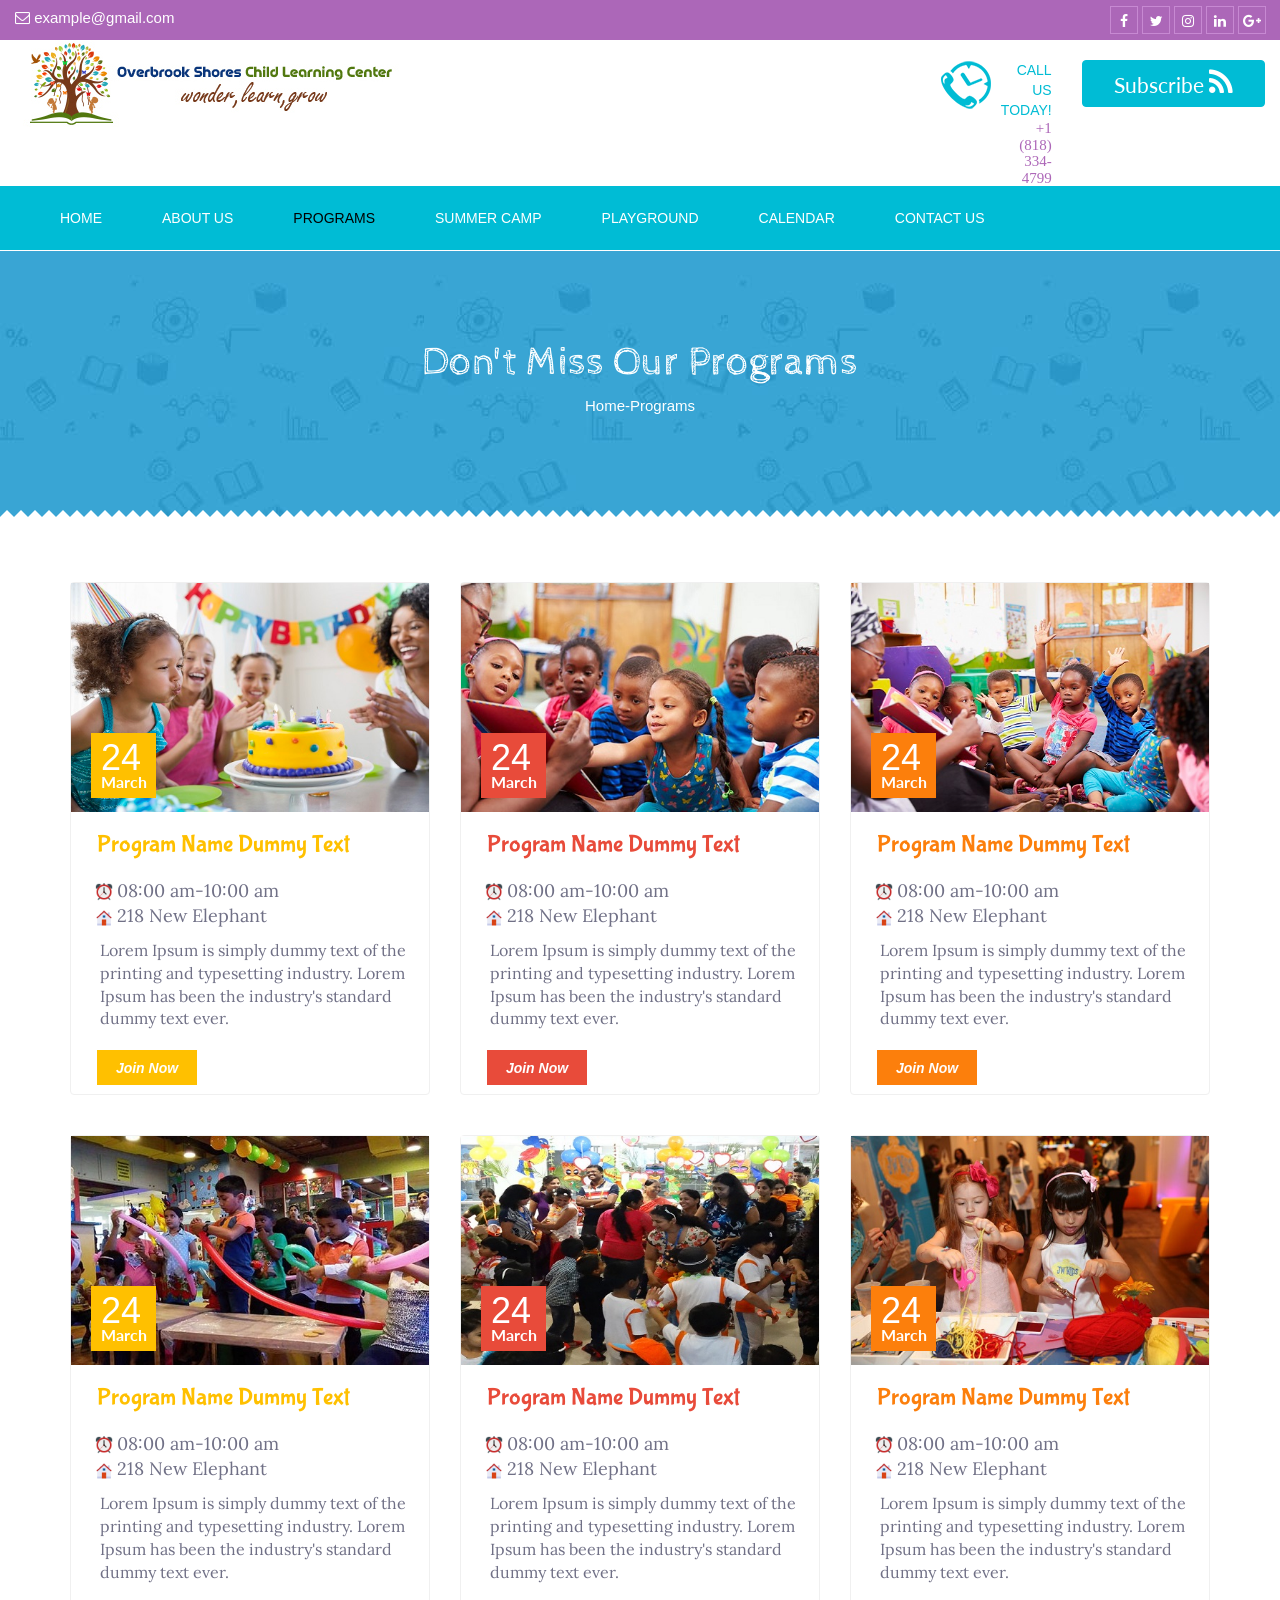
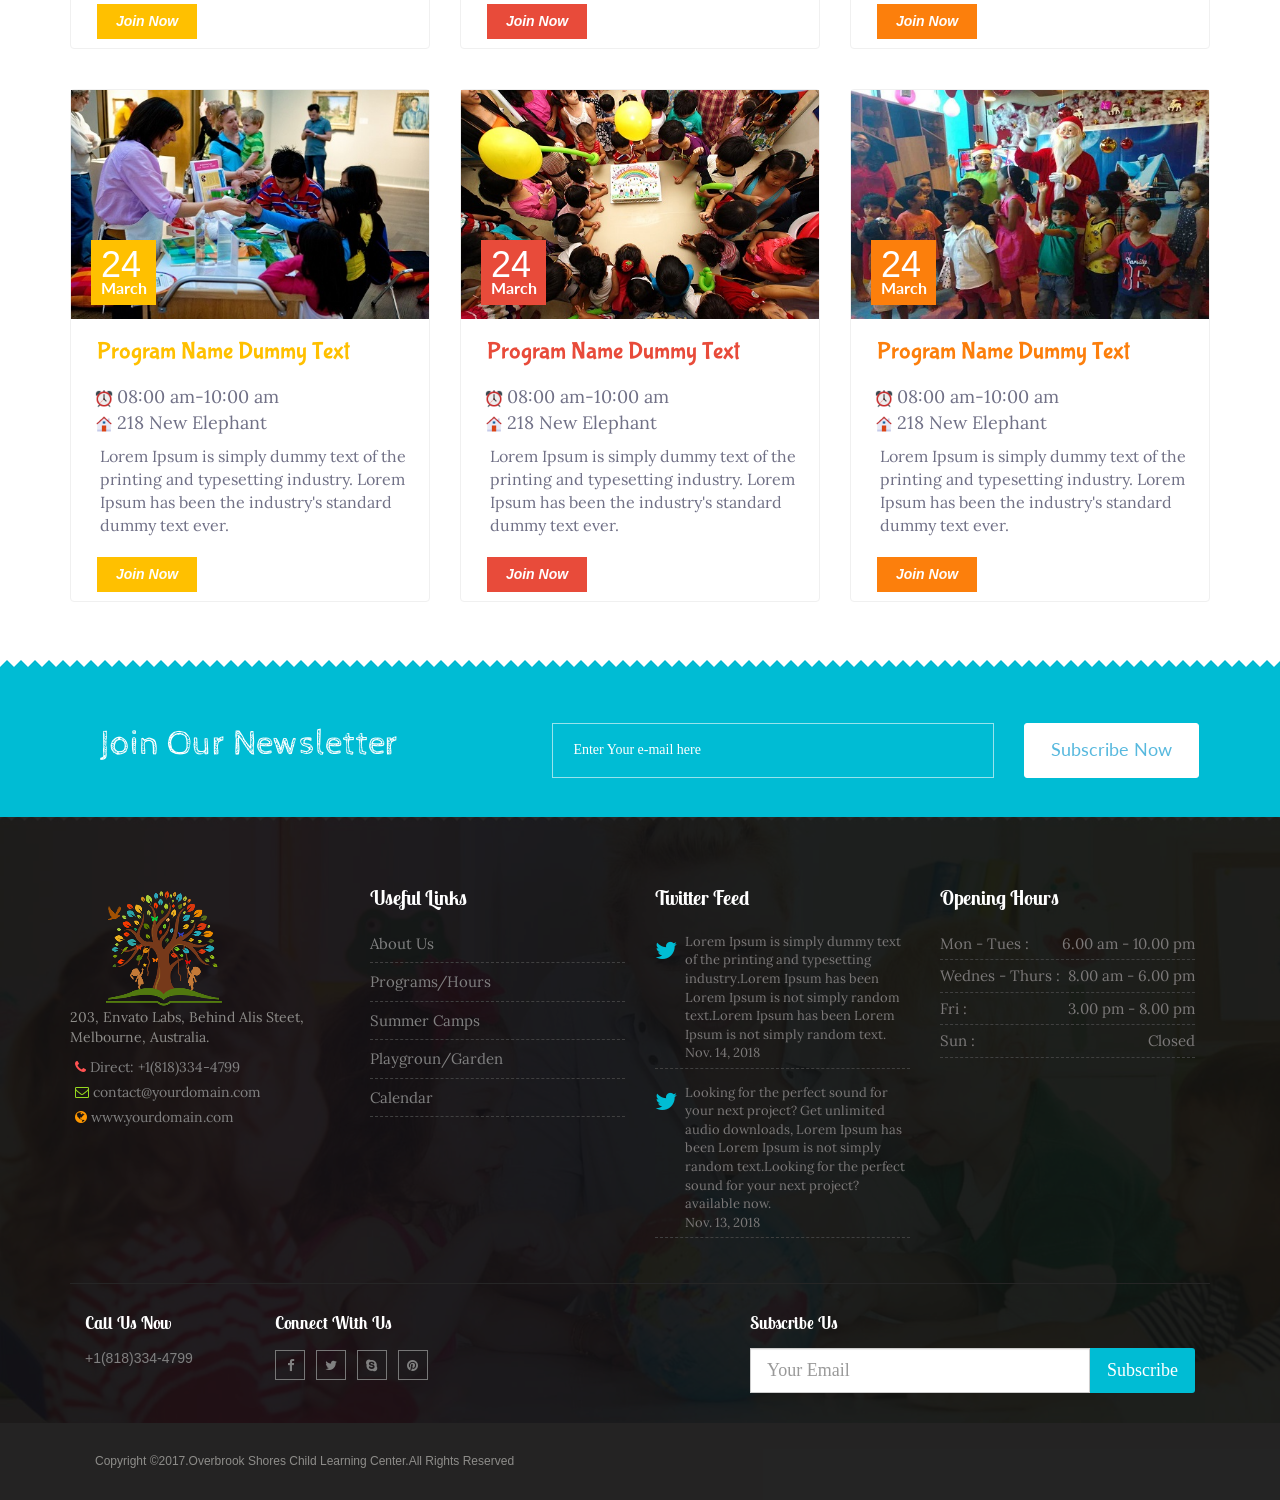
<file: school/program.html>
<!DOCTYPE html>
<html lang="en">
  <head>
    <meta charset="utf-8">
    <meta http-equiv="X-UA-Compatible" content="IE=edge">
    <meta name="viewport" content="width=device-width, initial-scale=1">

    <!-- The above 3 meta tags *must* come first in the head; any other head content must come *after* these tags -->
    <title>Program</title>

    <!-- Bootstrap -->
        <link href="css/bootstrap.min.css" rel="stylesheet">
	   <link href="progstyle.css" rel="stylesheet">
     <link href="styletp.css" rel="stylesheet">
  <!--    <link href="footer.css" rel="stylesheet"> -->
<link rel="stylesheet" href="https://cdnjs.cloudflare.com/ajax/libs/font-awesome/4.7.0/css/font-awesome.min.css">
<link rel="stylesheet" type="text/css" href="https://fonts.googleapis.com/css?family=Bubblegum+Sans|Cabin+Sketch|Lato:400,400i,700,700i|Lobster+Two:400,700|Lora'">
<link rel="stylesheet" type="text/css" href="https://fonts.googleapis.com/css?family=Bubblegum+Sans|Cabin+Sketch|Lato:400,400i,700,700i|Lobster+Two:400,700|Lora">
    
  
  </head>
  
  <body>
     <div class="top">
  <div class="container-fluid right">
    <div class="row">
      <div class="col-md-6 left melft1"><div class="email"> <i class="fa fa-envelope-o" aria-hidden="true"></i> example@gmail.com </div></div>
      <div class="col-md-6 right sosrit">
        <ul class="topsocial">
          <li><a href=""> <i class="fa fa-facebook" aria-hidden="true"></i> </a></li>
          <li><a href=""> <i class="fa fa-twitter" aria-hidden="true"></i> </a></li>
          <li><a href=""> <i class="fa fa-instagram" aria-hidden="true"></i> </a></li>
          <li><a href=""> <i class="fa fa-linkedin" aria-hidden="true"></i> </a></li>
          <li><a href=""> <i class="fa fa-google-plus" aria-hidden="true"></i> </a></li>
        </ul>
      </div>
    </div>
  </div>
 </div>

  <div class="logobg">
  <div class="container-fluid conn">
    <div class="row">
      <div class="col-md-6 imaz logleft1">
        <a href="#"><img src="images/logo2.jpg" class="img-responsive" alt="Responsive image"></a>
      </div>
      <div class="callsb">
      <div class="col-md-4">
        <div class="callus">
        <div class="media">
          <div class="media-left">
            <a href="#">
              <img class="media-object" src="images/call.png" alt="...">
            </a>
          </div>
            <div class="media-body www">
               <a href="#" class="text-uppercase">CALL US TODAY!</a>
               <h5 class="phnumber"> +1 (818) 334-4799</h5>
            </div>
            </div>
        </div>
      </div>
      <div class="col-md-2 subrit"> <a class="btn btn-info nav-justified subscribe" href="#" role="button"> Subscribe <i class="fa fa-rss" aria-hidden="true"></i></a>
      </div>
    </div>
    </div>
  </div>
 </div>

<div class="navbarstyle">
  <div class="container-fluid">
      <div class="row">
        <nav class="navbar navbar-default">
  <div class="container-fluid">
    <!-- Brand and toggle get grouped for better mobile display -->
    <div class="navbar-header">
      <button type="button" class="navbar-toggle collapsed" data-toggle="collapse" data-target="#bs-example-navbar-collapse-1" aria-expanded="false">
        <span class="sr-only">Toggle navigation</span>
        <span class="icon-bar"></span>
        <span class="icon-bar"></span>
        <span class="icon-bar"></span>
      </button>
    </div>

    <!-- Collect the nav links, forms, and other content for toggling -->
    <div class="collapse navbar-collapse left2" id="bs-example-navbar-collapse-1">
      <ul class="nav navbar-nav nnn">
         <li><a href="index.html"> HOME</a></li>
        <li><a href="aboutus.html"> ABOUT US </a></li>
        <li class="active"><a href="program.html"> PROGRAMS <span class="sr-only">(current)</span></a></li>
        <li><a href="summer.html"> SUMMER CAMP </a></li>
        <li><a href="#"> PLAYGROUND </a></li>
        <li><a href="#"> CALENDAR </a></li>
        <li><a href="contact.html"> CONTACT US </a></li>
      </ul>
    </div><!-- /.navbar-collapse -->
  </div><!-- /.container-fluid -->
</nav>
      </div>
  </div>
</div>
     

   <!-------------------------Section Bar------------------>
  

  <div class="mainhead">
		 <div class="container-fluid">
		   <div class="row">
		   
		       <div class="overbook">
		       <div class="col-md-12">
			   <h1><span>Don't Miss Our Programs</span></h1>
			   <span style="color:white;font-size:15px">Home-Programs</span><p>
			   </div>
		   
		      </div>
		  
		 </div>
             
  </div>
</div>
   
   <!-------------------------Program Bar------------------>
     
    <div class="section-notch">
    <div class="container" style="padding: 45px 0;"> 
   <div class="row">
  <div class="col-md-4">
      <div class="thumbnail">
          <div class="image">
          <img src="images/img2.jpg" alt="Lights" style="width:100%"><div class="box1">
           <h1>24</h1>
           <p>March</p>
          </div>
          </div>
          <h3 style="color: #ffc000; margin-left: 17px; font-family: 'Bubblegum Sans', cursive;padding-left: 9px; ">Program Name Dummy Text</h3>
          <div class="caption">
           <ul>
          <li><img src="images/alarm_clock-96.png"></li>
          <li>08:00 am-10:00 am</li><br>
          <li><img src="images/home-96.png"></li>
          <li>218 New Elephant</li>
        </ul>
        <p>Lorem Ipsum is simply dummy text of the printing and typesetting industry. Lorem Ipsum has been the industry's standard dummy text ever.</p>
        <button class="btn1"><i>Join Now</i> </button>
          </div>
      </div>
    </div>
    <div class="col-md-4">
      <div class="thumbnail">
           <div class="image">
          <img src="images/img3.jpg" alt="Lights" style="width:100%"><div class="box2">
           <h1>24</h1>
           <p>March</p>
          </div>
          </div>
          <h3 style="color: #e84b3a; margin-left: 17px; font-family: 'Bubblegum Sans', cursive;padding-left: 9px;">Program Name Dummy Text</h3>
          <div class="caption">
          	
            <ul>
          <li><img src="images/alarm_clock-96.png"></li>
          <li>08:00 am-10:00 am</li><br>
          <li><img src="images/home-96.png"></li>
          <li>218 New Elephant</li>
        </ul>
        <p>Lorem Ipsum is simply dummy text of the printing and typesetting industry. Lorem Ipsum has been the industry's standard dummy text ever.</p>
        <button class="btn2"><i>Join Now</i></button>
          </div>
      </div>
    </div>
    <div class="col-md-4">
      <div class="thumbnail">
       
          <div class="image">
          <img src="images/img1.jpg" alt="Lights" style="width:100%"><div class="box3">
           <h1>24</h1>
           <p>March</p>
          </div>
          </div>
          	<h3 style="color: #fc7f0c; margin-left: 17px; font-family: 'Bubblegum Sans', cursive;padding-left: 9px;">Program Name Dummy Text</h3>
          <div class="caption">

            <ul>
          <li><img src="images/alarm_clock-96.png"></li>
          <li>08:00 am-10:00 am</li><br>
          <li><img src="images/home-96.png"></li>
          <li>218 New Elephant</li>
        </ul>
        <p>Lorem Ipsum is simply dummy text of the printing and typesetting industry. Lorem Ipsum has been the industry's standard dummy text ever.</p>
        <button class="btn3"><i>Join Now</i></button>
          </div>
              </div>
    </div>
  </div>

 <div class="row" style="margin-right: 0px;margin-left: 0px;">
    <div class="col-md-4">
      <div class="thumbnail">
           <div class="image">
          <img src="images/img4.jpg" alt="Lights" style="width:100%"><div class="box1">
           <h1>24</h1>
           <p>March</p>
          </div>
          </div>
          <h3 style="color: #ffc000; margin-left: 17px; font-family: 'Bubblegum Sans', cursive;padding-left: 9px;">Program Name Dummy Text</h3>
          <div class="caption">
           <ul>
          <li><img src="images/alarm_clock-96.png"></li>
          <li>08:00 am-10:00 am</li><br>
          <li><img src="images/home-96.png"></li>
          <li>218 New Elephant</li>
        </ul>
        <p>Lorem Ipsum is simply dummy text of the printing and typesetting industry. Lorem Ipsum has been the industry's standard dummy text ever.</p>
        <button class="btn1"><i>Join Now</i></button>
          </div>
      </div>
    </div>
    <div class="col-md-4">
      <div class="thumbnail">
          <div class="image">
          <img src="images/img6.jpg" alt="Lights" style="width:100%"><div class="box2">
           <h1>24</h1>
           <p>March</p>
          </div>
          </div>
          <h3 style="color: #e84b3a; margin-left: 17px; font-family: 'Bubblegum Sans', cursive;padding-left: 9px;">Program Name Dummy Text</h3>
          <div class="caption">
          	
            <ul>
          <li><img src="images/alarm_clock-96.png"></li>
          <li>08:00 am-10:00 am</li><br>
          <li><img src="images/home-96.png"></li>
          <li>218 New Elephant</li>
        </ul>
        <p>Lorem Ipsum is simply dummy text of the printing and typesetting industry. Lorem Ipsum has been the industry's standard dummy text ever.</p>
        <button class="btn2"><i>Join Now</i></button>
          </div>
      </div>
    </div>
    <div class="col-md-4">
      <div class="thumbnail">
       
           <div class="image">
          <img src="images/img5.jpg" alt="Lights" style="width:100%"><div class="box3">
           <h1>24</h1>
           <p>March</p>
          </div>
          </div>
          	<h3 style="color: #fc7f0c; margin-left: 17px; font-family: 'Bubblegum Sans', cursive;padding-left: 9px;">Program Name Dummy Text</h3>
          <div class="caption">

            <ul>
          <li><img src="images/alarm_clock-96.png"></li>
          <li>08:00 am-10:00 am</li><br>
          <li><img src="images/home-96.png"></li>
          <li>218 New Elephant</li>
        </ul>
        <p>Lorem Ipsum is simply dummy text of the printing and typesetting industry. Lorem Ipsum has been the industry's standard dummy text ever.</p>
        <button class="btn3"><i>Join Now</i></button>
          </div>
              </div>
    </div>
  </div>

 <div class="row"  style="margin-right: 0px;margin-left: 0px;">
    <div class="col-md-4">
      <div class="thumbnail">
           <div class="image">
          <img src="images/img7.jpg" alt="Lights" style="width:100%"><div class="box1">
           <h1>24</h1>
           <p>March</p>
          </div>
          </div>
          <h3 style="color: #ffc000; margin-left: 17px; font-family: 'Bubblegum Sans', cursive;padding-left: 9px;">Program Name Dummy Text</h3>
          <div class="caption">
           <ul>
          <li><img src="images/alarm_clock-96.png"></li>
          <li>08:00 am-10:00 am</li><br>
          <li><img src="images/home-96.png"></li>
          <li>218 New Elephant</li>
        </ul>
        <p>Lorem Ipsum is simply dummy text of the printing and typesetting industry. Lorem Ipsum has been the industry's standard dummy text ever.</p>
        <button class="btn1"><i>Join Now</i></button>
          </div>
      </div>
    </div>
    <div class="col-md-4">
      <div class="thumbnail">
          <div class="image">
          <img src="images/img8.jpg" alt="Lights" style="width:100%"><div class="box2">
           <h1>24</h1>
           <p>March</p>
          </div>
          </div>          
          <h3 style="color: #e84b3a; margin-left: 17px; font-family: 'Bubblegum Sans', cursive;padding-left: 9px;">Program Name Dummy Text</h3>
          <div class="caption">
          	
            <ul>
          <li><img src="images/alarm_clock-96.png"></li>
          <li>08:00 am-10:00 am</li><br>
          <li><img src="images/home-96.png"></li>
          <li>218 New Elephant</li>
        </ul>
        <p>Lorem Ipsum is simply dummy text of the printing and typesetting industry. Lorem Ipsum has been the industry's standard dummy text ever.</p>
        <button class="btn2"><i>Join Now</i></button>
          </div>
      </div>
    </div>
    <div class="col-md-4">
      <div class="thumbnail">
       
           <div class="image">
          <img src="images/img9.jpg" alt="Lights" style="width:100%"><div class="box3">
           <h1>24</h1>
           <p>March</p>
          </div>
          </div>
          	<h3 style="color: #fc7f0c; margin-left: 17px; font-family: 'Bubblegum Sans', cursive;padding-left: 9px;">Program Name Dummy Text</h3>
          <div class="caption">

            <ul>
          <li><img src="images/alarm_clock-96.png"></li>
          <li>08:00 am-10:00 am</li><br>
          <li><img src="images/home-96.png"></li>
          <li>218 New Elephant</li>
        </ul>
        <p>Lorem Ipsum is simply dummy text of the printing and typesetting industry. Lorem Ipsum has been the industry's standard dummy text ever.</p>
        <button class="btn3"><i>Join Now</i></button>
          </div>
              </div>
    </div>
  </div>
</div></div>
</div>
</div>




   
  
   
              	  <!-------------------------News Letter Blog------------------>
       <div class="spc">
     <div class="fill">
     <div class="container">
           <div class="row">
           <div class="send">
           <div class="col-xs-12 col-md-6 letr1">
              <div class="join">
               <h1 style="font-family: 'Cabin Sketch', cursive; margin-left: 15px;">Join Our Newsletter</h1>
               </div>
            </div>
        
        <div class="col-xs-12 col-md-4 letr2">
              <div class="enter">
               <input type="text" id="txt" name="email" placeholder="Enter Your e-mail here">
               </div>
            </div>
        
        <div class="col-xs-12 col-md-2 bton1">
              <div class="enter">
               <input type="button" value="Subscribe Now" style="background-color:white;text-align:center;font-family: 'Lato', sans-serif;font-size:18px;border:1px solid white;border-radius: 3px;">
               </div>
            </div>
        </div>
        
       </div>
   </div>
   </div>
  </div>
  <!-----------------Footer--------------------->
	 <footer id="footer" class="footer divider layer-overlay overlay-dark-9">
    <div class="container">
      <div class="row border-bottom">
        <div class="col-sm-6 col-md-3 fot">
          <div class="widget dark drk">
            <img class="mt-5 mb-20" alt="" src="images/logo5.png">
            <p style="margin-left: 0px;padding: 0px;">203, Envato Labs, Behind Alis Steet, Melbourne, Australia.</p>
            <ul class="list-inline mt-5">
              <li class="m-0 pl-10 pr-10"> <i class="fa fa-phone text-theme-color-red mr-5"></i> <a class="text-gray" href="#">Direct: +1(818)334-4799</a> </li>
              <li class="m-0 pl-10 pr-10"> <i class="fa fa-envelope-o text-theme-color-lemon mr-5"></i> <a class="text-gray" href="#">contact@yourdomain.com</a> </li>
              <li class="m-0 pl-10 pr-10"> <i class="fa fa-globe text-theme-color-orange mr-5"></i> <a class="text-gray" href="#">www.yourdomain.com</a> </li>
            </ul>
          </div>
        </div>
        <div class="col-sm-6 col-md-3">
          <div class="widget dark">
            <h4 class="widget-title">Useful Links</h4>
            <ul class="list angle-double-right list-border">
              <li><a href="page-about-style1.html">About Us</a></li>
              <li><a href="page-course-list.html">Programs/Hours</a></li>
              <li><a href="page-pricing-style1.html">Summer Camps</a></li>
              <li><a href="page-gallery-3col.html">Playgroun/Garden</a></li>
              <li><a href="shop-category.html">Calendar</a></li>              
            </ul>
          </div>
        </div>
        <div class="col-sm-6 col-md-3">
          <div class="widget dark">
            <h4 class="widget-title">Twitter Feed</h4>
            <div class="twitter-feed list-border clearfix" data-username="Envato" data-count="2">
              <ul>
               <li class="item">Lorem Ipsum is simply dummy text of the printing and typesetting industry.Lorem Ipsum has been Lorem Ipsum is not simply random text.Lorem Ipsum has been Lorem Ipsum is not simply random text. <a href="" target="_blank" title="Visit this link"></a> 
                <div class="date">Nov. 14, 2018</div></li>
                <li class="item">Looking for the perfect sound for your next project? Get unlimited audio downloads, Lorem Ipsum has been Lorem Ipsum is not simply random text.Looking for the perfect sound for your next project?available now. <a href="" target="_blank" title="Visit this link"></a> <div class="date">Nov. 13, 2018</div>
                </li>
              </ul>
            </div>
          </div>
        </div>
        <div class="col-sm-6 col-md-3">
          <div class="widget dark">
            <h4 class="widget-title">Opening Hours</h4>
            <div class="opening-hours">
              <ul class="list-border">
                <li class="clearfix"> <span> Mon - Tues :  </span>
                  <div class="value pull-right"> 6.00 am - 10.00 pm </div>
                </li>
                <li class="clearfix"> <span> Wednes - Thurs :</span>
                  <div class="value pull-right"> 8.00 am - 6.00 pm </div>
                </li>
                <li class="clearfix"> <span> Fri : </span>
                  <div class="value pull-right"> 3.00 pm - 8.00 pm </div>
                </li>
                <li class="clearfix"> <span> Sun : </span>
                  <div class="value pull-right"> Closed </div>
                </li>
              </ul>
            </div>
          </div>
        </div>
      </div>
      <div class="row mt-30">
        <div class="col-md-2">
          <div class="widget dark">
            <h5 class="widget-title mb-10">Call Us Now</h5>
            <div class="text-gray">
              +1(818)334-4799 <br>
              
            </div>
          </div>
        </div>
        <div class="col-md-3">
          <div class="widget dark">
            <h5 class="widget-title mb-10">Connect With Us</h5>
            <ul class="styled-icons icon-bordered icon-sm">
              <li><a href="#"><i class="fa fa-facebook"></i></a></li>
              <li><a href="#"><i class="fa fa-twitter"></i></a></li>
              <li><a href="#"><i class="fa fa-skype"></i></a></li>
              <li><a href="#"><i class="fa fa-pinterest"></i></a></li>
            </ul>
          </div>
        </div>
        <div class="col-md-5 col-md-offset-2">
          <div class="widget dark">
            <h5 class="widget-title mb-10">Subscribe Us</h5>
            <!-- Mailchimp Subscription Form Starts Here -->
            <form id="mailchimp-subscription-form-footer" class="newsletter-form" novalidate="true">
              <div class="input-group">
                <input type="email" value="" name="EMAIL" placeholder="Your Email" class="form-control input-lg font-16 mail" data-height="45px" id="mce-EMAIL-footer">
                <span class="input-group-btn">
                  <button data-height="45px" class="btn bg-theme-color-sky text-white btn-xs m-0 font-14 subm" type="submit">Subscribe</button>
                </span>
              </div>
            </form>
          </div>
        </div>
      </div>
    </div>
    <div class="footer-bottom bg-black-333">
      <div class="container pt-20 pb-20">
        <div class="row">
          <div class="col-md-6">
            <p class="font-11 text-black-777 m-0" style="font-family: inherit;font-size: 12px;">Copyright ©2017.Overbrook Shores Child Learning Center.All Rights Reserved</p>
          </div>
          
        </div>
      </div>
    </div>
  </footer>
	 
	

    <!-- jQuery (necessary for Bootstrap's JavaScript plugins) -->
    <script src="https://ajax.googleapis.com/ajax/libs/jquery/1.12.4/jquery.min.js"></script>
    <!-- Include all compiled plugins (below), or include individual files as needed -->
    <script src="js/bootstrap.min.js"></script>
  </body>
</html>
</file>
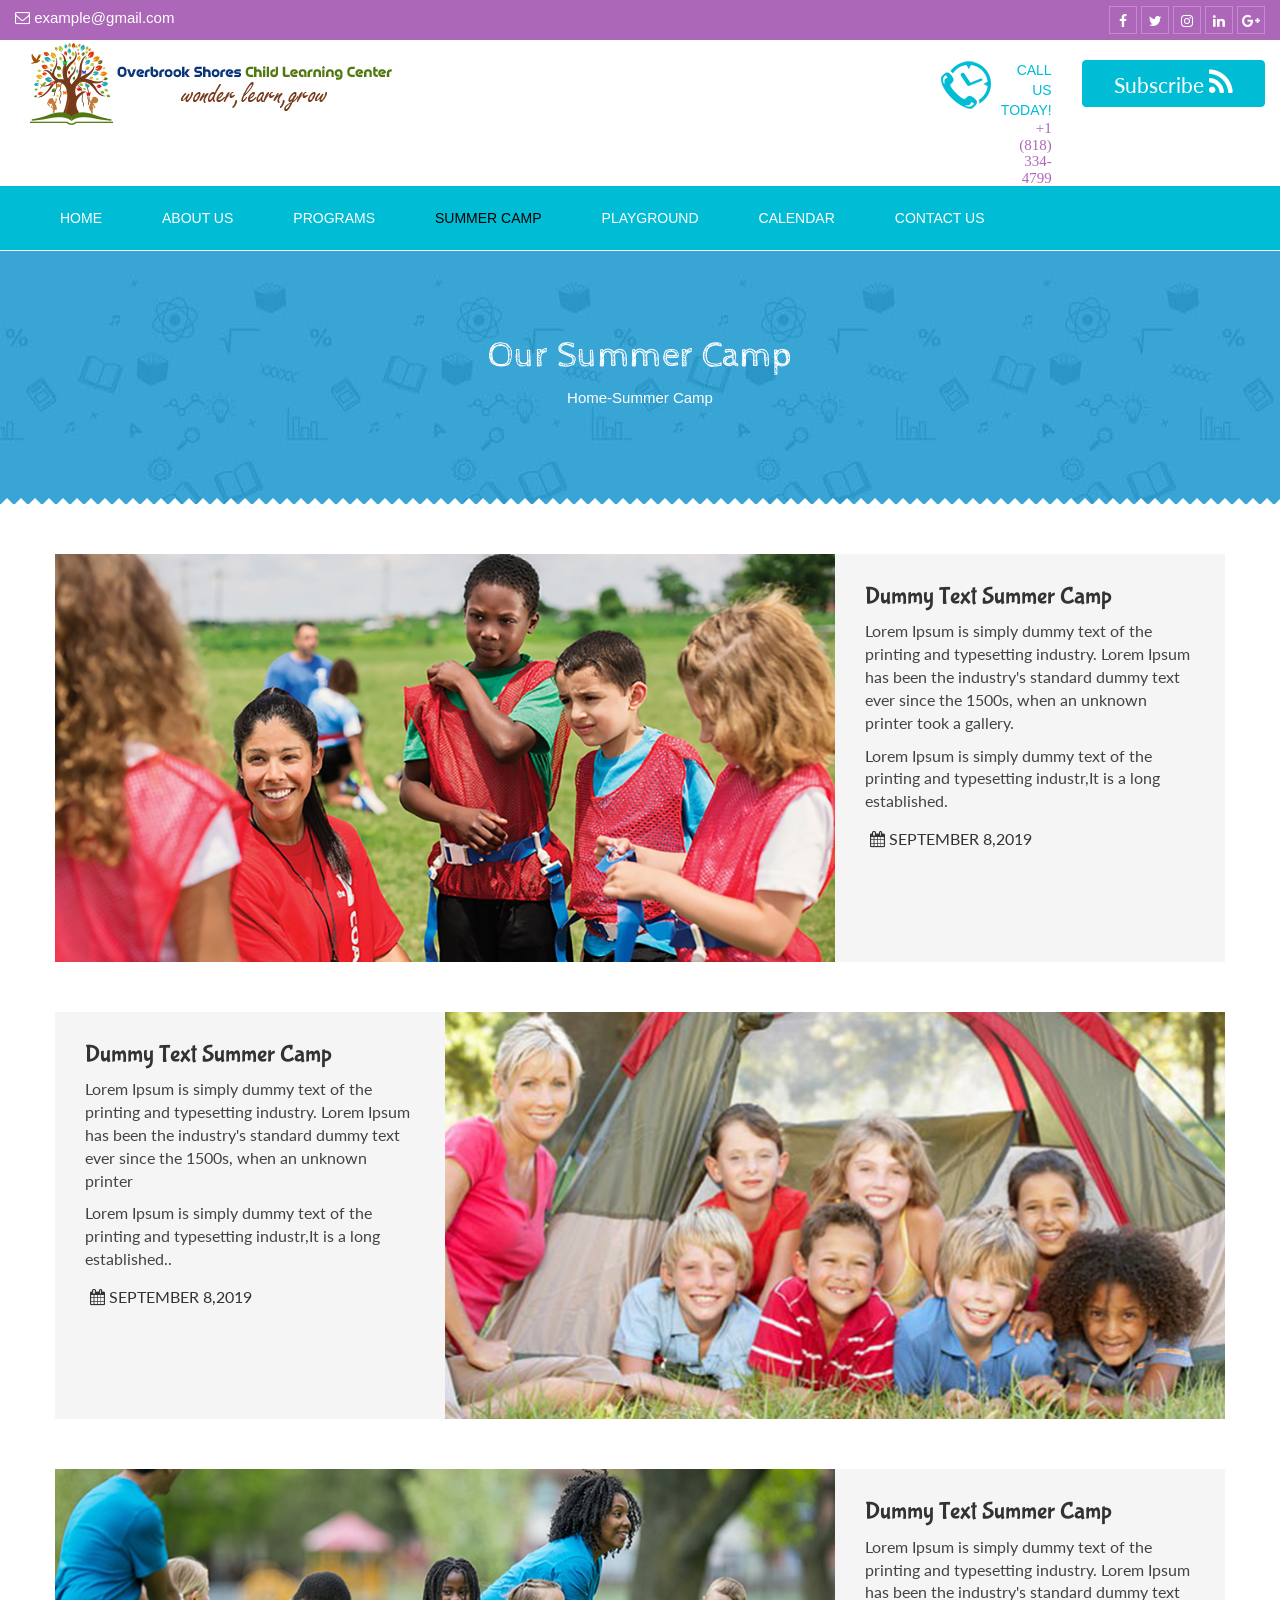
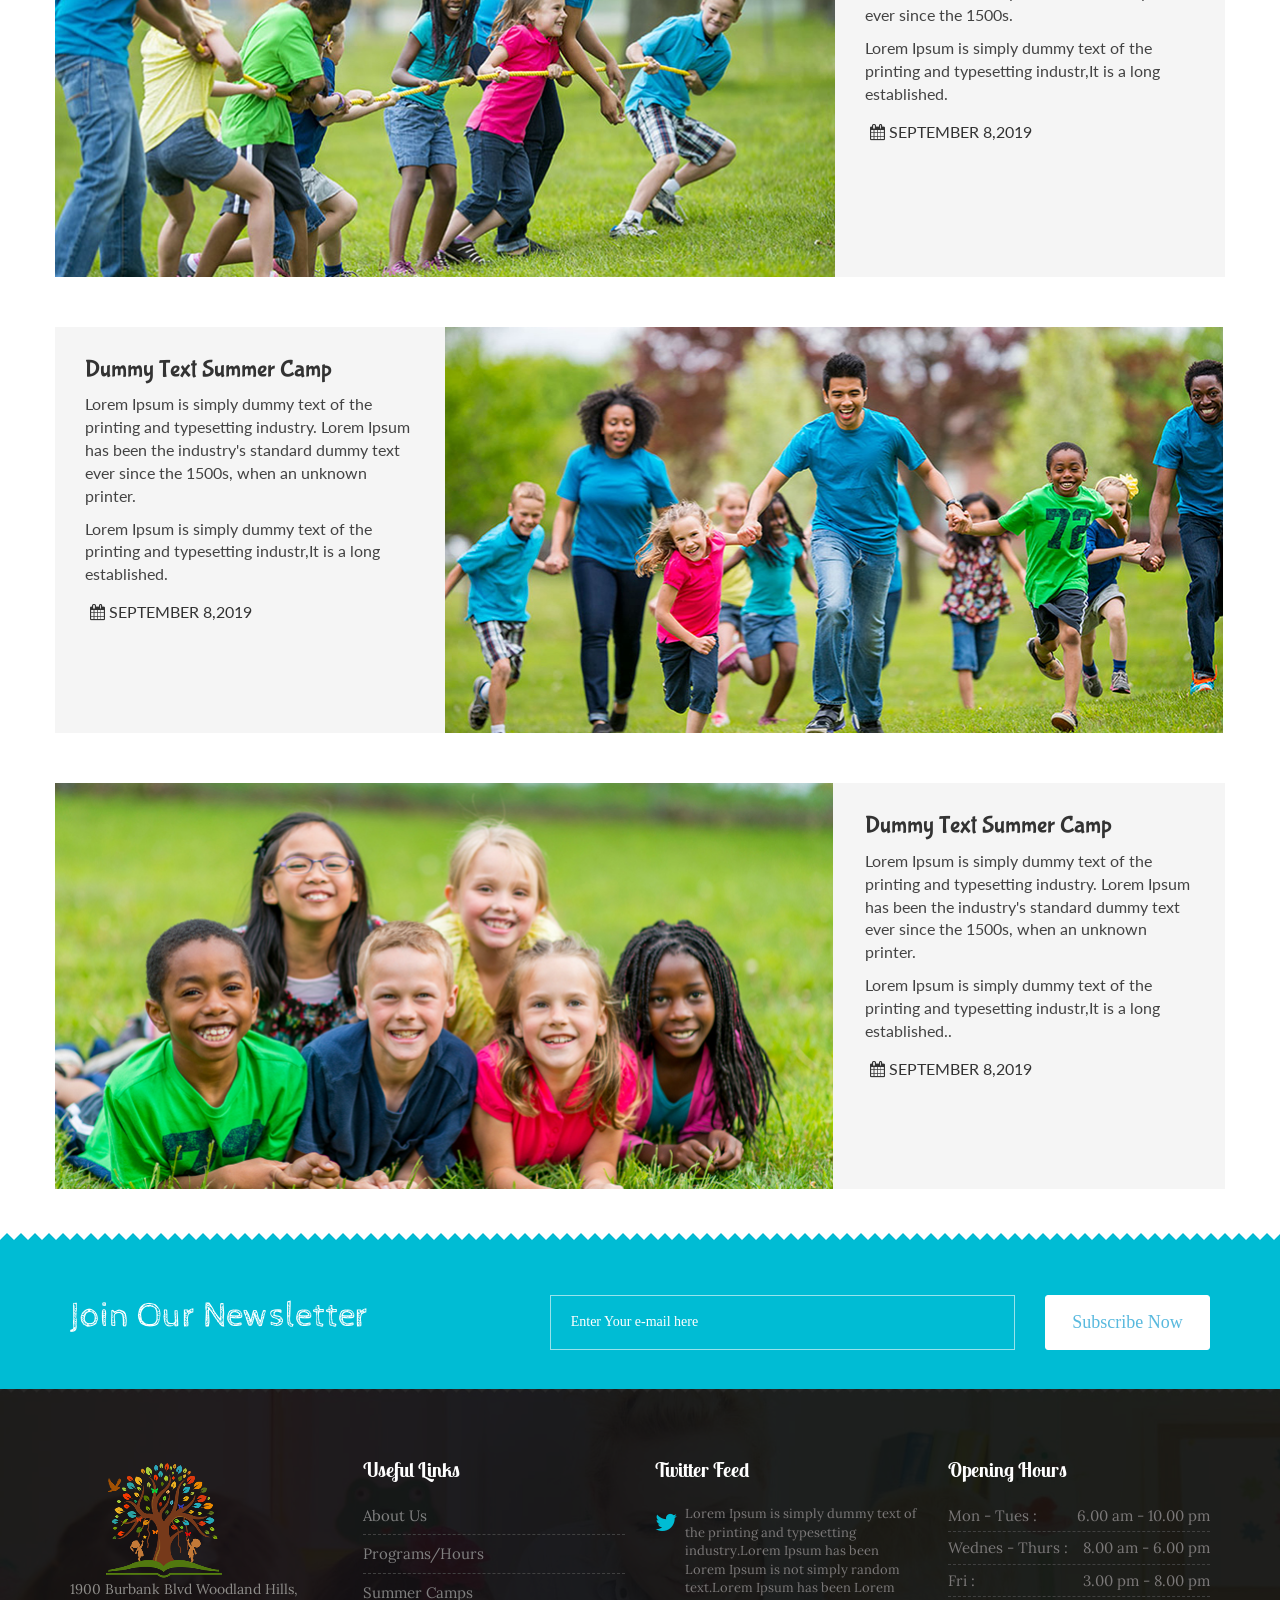
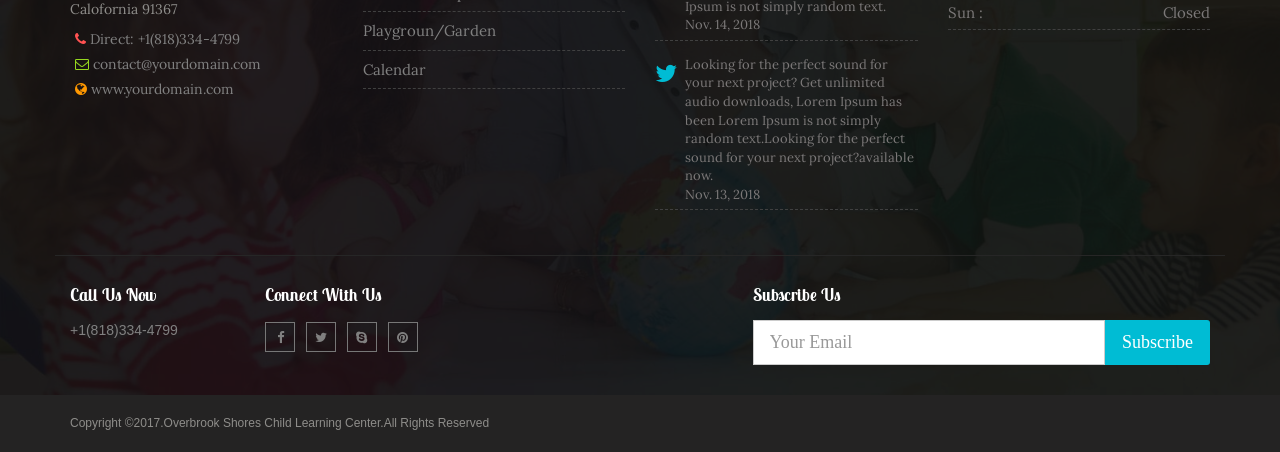
<file: school/summer.html>
<!DOCTYPE html>
<html lang="en">
  <head>
    <meta charset="utf-8">
    <meta http-equiv="X-UA-Compatible" content="IE=edge">
    <meta name="viewport" content="width=device-width, initial-scale=1">
    <!-- The above 3 meta tags *must* come first in the head; any other head content must come *after* these tags -->
    <title>Summer Camp</title>

    <!-- Bootstrap -->
	<link href="css/bootstrap.min.css" rel="stylesheet">
	    <!-- <link href="footer.css" rel="stylesheet"> -->
	   <link href="style.css" rel="stylesheet">
	   <link href="styletp.css" rel="stylesheet">
    <link rel="stylesheet" href="https://cdnjs.cloudflare.com/ajax/libs/font-awesome/4.7.0/css/font-awesome.min.css">
	<link rel="stylesheet" type="text/css" href="https://fonts.googleapis.com/css?family=Bubblegum+Sans|Cabin+Sketch|Lato:400,400i,700,700i|Lobster+Two:400,700|Lora'">
	<link rel="stylesheet" type="text/css" href="https://fonts.googleapis.com/css?family=Bubblegum+Sans|Cabin+Sketch|Lato:400,400i,700,700i|Lobster+Two:400,700|Lora">

  
  </head>
  
  
  <body>
     
	  <!---------------------------Bar------------------>
  
   <div class="top">
  <div class="container-fluid">
    <div class="row">
      <div class="col-md-6 melft"><div class="email"> <i class="fa fa-envelope-o" aria-hidden="true"></i> example@gmail.com </div></div>
      <div class="col-md-6 sosrit">
        <ul class="topsocial">
          <li><a href=""> <i class="fa fa-facebook" aria-hidden="true"></i> </a></li>
          <li><a href=""> <i class="fa fa-twitter" aria-hidden="true"></i> </a></li>
          <li><a href=""> <i class="fa fa-instagram" aria-hidden="true"></i> </a></li>
          <li><a href=""> <i class="fa fa-linkedin" aria-hidden="true"></i> </a></li>
          <li><a href=""> <i class="fa fa-google-plus" aria-hidden="true"></i> </a></li>
        </ul>
      </div>
    </div>
  </div>
 </div>

  <div class="logobg">
  <div class="container-fluid">
    <div class="row">
      <div class="col-md-6 logleft">
        <a href="#"><img src="images/logo2.jpg" class="img-responsive" alt="Responsive image"></a>
      </div>
      <div class="callsb">
      <div class="col-md-4">
        <div class="callus">
        <div class="media">
          <div class="media-left">
            <a href="#">
              <img class="media-object" src="images/call.png" alt="..." style="margin-right: 0px;">
            </a>
          </div>
            <div class="media-body www">
               <a href="#" class="text-uppercase clr">CALL US TODAY!</a>
               <h5 class="phnumber"> +1 (818) 334-4799</h5>
            </div>
            </div> 
        </div>
      </div>
      <div class="col-md-2 subrit"> <a class="btn btn-info nav-justified subscribe" href="#" role="button"> Subscribe <i class="fa fa-rss" aria-hidden="true"></i></a>
      </div>
    </div>
    </div>
  </div>
 </div>
<div class="navbarstyle">
  <div class="container-fluid">
      <div class="row">
        <nav class="navbar navbar-default">
  <div class="container-fluid">
    
    <div class="navbar-header">
      <button type="button" class="navbar-toggle collapsed" data-toggle="collapse" data-target="#bs-example-navbar-collapse-1" aria-expanded="false">
        <span class="sr-only">Toggle navigation</span>
        <span class="icon-bar"></span>
        <span class="icon-bar"></span>
        <span class="icon-bar"></span>
      </button>
    </div>

    <!-- Collect the nav links, forms, and other content for toggling -->
    <div class="collapse navbar-collapse" id="bs-example-navbar-collapse-1">
      <ul class="nav navbar-nav nnn">
        
         <li><a href="index.html"> HOME </a></li>
        <li><a href="aboutus.html"> ABOUT US </a></li>
        <li><a href="program.html"> PROGRAMS </a></li>
        <li class="active"><a href="summer.html"> SUMMER CAMP<span class="sr-only">(current)</span></a></li>
        <li><a href="#"> PLAYGROUND </a></li>
        <li><a href="#"> CALENDAR </a></li>
        <li><a href="contact.html"> CONTACT US </a></li>
      </ul>
    </div><!-- /.navbar-collapse -->
  </div><!-- /.container-fluid -->
</nav>
      </div>
  </div>
</div>
 
   <!-------------------------Section Bar------------------>
  
  <div class="mainhead">
		 <div class="container-fluid">
		   <div class="row">
		   
		        
		       <div class="col-md-12 text-center">
			   <h1 class="text-center" style="padding-top:63px"><span style="color:white;font-family: 'Cabin Sketch', cursive; text-align:center;">Our Summer Camp </span></h1>
			   <span style="color:white;font-size:15px">Home-Summer Camp</span><p>
			   </div>  
		 </div>
         
  </div>
</div>
   
   
   <!-------------------------Summer camp Bar------------------>
  
 <div class="section-notch">
  
   <div class="container">
		   <div class="row">
		      
		         <div class="kst">
			       <div class="col-xs-12 mpo col-md-8">
				   
					  <div class="camp1">
					<img src="images/summercamp1.jpg" class="image-responsive"width="100%">
					</div>
				    </div>
				 
			      <div class="col-xs-12 mpo col-md-4">
					  <div class="innerbar">
						<h4>Dummy Text Summer Camp</h4>
						<p>Lorem Ipsum is simply dummy text of the printing and typesetting industry. Lorem Ipsum has been the industry's standard dummy text ever since the 1500s, when an unknown printer took a gallery.</p>
					<p>Lorem Ipsum is simply dummy text of the printing and typesetting industr,It is a long established.</p>
					
					</div>
				
			   </div>
			        <div class="col-md-4 col-xs-12 sept">
					<div class="cal">
					   
						<i class="fa fa-calendar"></i>
						 <span style="font-size:16px;font-family:Lato;">SEPTEMBER 8,2019</span>
					</div>
					</div>	
					 
					 
				</div>  
				</div>
			 </div>
   
   <div class="container">
		   <div class="row">
		   
		    <div class="kst">
			  <div class="col-xs-12 mpo col-md-4">
					  <div class="innerbar">
						<h4>Dummy Text Summer Camp</h4>
						
						<p>Lorem Ipsum is simply dummy text of the printing and typesetting industry. Lorem Ipsum has been the industry's standard dummy text ever since the 1500s, when an unknown printer</p>
					<p>Lorem Ipsum is simply dummy text of the printing and typesetting industr,It is a long established..</p>
					</div>
					
					<div class="col-md-8 col-xs-12 sept">
					<div class="cal">
					   
						<i class="fa fa-calendar"></i>
						 <span style="font-size:16px;font-family:Lato;">SEPTEMBER 8,2019</span>
					</div>
					</div>
				</div>
				
			  <div class="col-xs-12 mpo col-md-8">
					  <div class="camp">
					<img src="images/summer Camp.jpg" class="image-responsive" width="100%">
					</div>
					
					
			 </div>
				
				
				
			   
					</div>
			     
			        
			    </div>
		 </div>

   
    
	
	
	 <div class="container">
		   <div class="row">
		 
			 <div class="kst">
			 <div class="col-xs-12 mpo col-md-8">
					  <div class="camp">
					<img src="images/summer Camp2.jpg" class="image-responsive" width="100%">
					</div>
				</div>
				
			  <div class="col-xs-12 mpo col-md-4">
					  <div class="innerbar">
						<h4>Dummy Text Summer Camp</h4>
						<p>Lorem Ipsum is simply dummy text of the printing and typesetting industry. Lorem Ipsum has been the industry's standard dummy text ever since the 1500s.</p>
					<p>Lorem Ipsum is simply dummy text of the printing and typesetting industr,It is a long established.</p>
					</div>
				</div>
				
				 <div class="col-md-4 col-xs-12 sept">
					<div class="cal">
					   
						<i class="fa fa-calendar"></i>
						 <span style="font-size:16px;font-family:Lato;">SEPTEMBER 8,2019</span>
					</div>
					</div>
				
				</div>
		 </div>
	</div>
<div class="container">
		   <div class="row">
		    <div class="kst">
			  <div class="col-xs-12 mpo col-md-4">
					  <div class="innerbar">
						<h4>Dummy Text Summer Camp</h4>
						<p>Lorem Ipsum is simply dummy text of the printing and typesetting industry. Lorem Ipsum has been the industry's standard dummy text ever since the 1500s, when an unknown printer.</p>
					<p>Lorem Ipsum is simply dummy text of the printing and typesetting industr,It is a long established.</p>
					
					</div>
					
					<div class="col-md-8 col-xs-12 sept">
					<div class="cal">
					 <i class="fa fa-calendar"></i>
						 <span style="font-size:16px;font-family:Lato;">SEPTEMBER 8,2019</span>
					</div>
					</div>
				</div>
				
			 <div class="col-xs-12 mpo col-md-8">
					  <div class="camp">
					<img src="images/summer Camp3.jpg" class="image-responsive" width="100%">
					
					</div>
				</div>
				</div>
			   
		  </div>
 </div>
	
	
	 <div class="container">
		   <div class="row">
		  
		    <div class="kst">
		    <div class="col-xs-12 mpo col-md-8">
					  <div class="camp">
					<img src="images/summer Camp4.jpg" class="image-responsive" width="100%">
					
					</div>
				</div>
		   
		   
			  <div class="col-xs-12 mpo col-md-4">
					  <div class="innerbar">
						<h4>Dummy Text Summer Camp</h4>
						<p>Lorem Ipsum is simply dummy text of the printing and typesetting industry. Lorem Ipsum has been the industry's standard dummy text ever since the 1500s, when an unknown printer.</p>
					<p>Lorem Ipsum is simply dummy text of the printing and typesetting industr,It is a long established..</P>
					
					</div>
					
					<div class="col-md-8 col-xs-12 sept">
					<div class="cal">
					   
						<i class="fa fa-calendar"></i>
						 <span style="font-size:16px;font-family:Lato;">SEPTEMBER 8,2019</span>
					</div>
					</div>
					
				</div>
				
			</div>
				
			   </div>
		  </div>
 </div>



 
   
              	  <!-------------------------News Letter Blog------------------>
     
	 <div class="spc">
     <div class="fill1">
	   <div class="container">
           <div class="row">
		       <div class="send">
		       <div class="col-xs-12 col-md-6 letr1">
		          <div class="join">
		           <h1>Join Our Newsletter</h1>
		           </div>
		        </div>
				
				<div class="col-xs-12 col-md-4 letr">
		          <div class="enter">
		           <input type="text" id="txt" name="email" placeholder="Enter Your e-mail here">
		           </div>
		        </div>
				
				<div class="col-xs-12 col-md-2 bton">
		          <div class="enter">
		           <input type="button" value="Subscribe Now" style="background-color:white;text-align:center;font-family:CabinSketch Regular;font-size:18px;border:1px solid white">
		           </div>
		        </div>
				</div>
			  
		   </div>
	 </div>
	 </div>
	  </div>
	 
	 <!-------------------------Footer------------------>
	 
	 <footer id="footer" class="footer divider layer-overlay overlay-dark-9">
    <div class="container">
      <div class="row border-bottom">
        <div class="col-sm-6 col-md-3">
          <div class="widget dark drk">
            <img class="mt-5 mb-20" alt="" src="images/logo5.png">
            <p>1900 Burbank Blvd Woodland Hills, Calofornia 91367</p>
            <ul class="list-inline mt-5">
              <li class="m-0 pl-10 pr-10"> <i class="fa fa-phone text-theme-color-red mr-5"></i> <a class="text-gray" href="#">Direct: +1(818)334-4799</a> </li>
              <li class="m-0 pl-10 pr-10"> <i class="fa fa-envelope-o text-theme-color-lemon mr-5"></i> <a class="text-gray" href="#">contact@yourdomain.com</a> </li>
              <li class="m-0 pl-10 pr-10"> <i class="fa fa-globe text-theme-color-orange mr-5"></i> <a class="text-gray" href="#">www.yourdomain.com</a> </li>
            </ul>
          </div>
        </div>
        <div class="col-sm-6 col-md-3">
          <div class="widget dark">
            <h4 class="widget-title">Useful Links</h4>
            <ul class="list angle-double-right list-border">
              <li><a href="page-about-style1.html">About Us</a></li>
              <li><a href="page-course-list.html">Programs/Hours</a></li>
              <li><a href="page-pricing-style1.html">Summer Camps</a></li>
              <li><a href="page-gallery-3col.html">Playgroun/Garden</a></li>
              <li><a href="shop-category.html">Calendar</a></li>              
            </ul>
          </div>
        </div>
        <div class="col-sm-6 col-md-3">
          <div class="widget dark">
            <h4 class="widget-title">Twitter Feed</h4>
            <div class="twitter-feed list-border clearfix" data-username="Envato" data-count="2">
            	<ul>
            		<li class="item">Lorem Ipsum is simply dummy text of the printing and typesetting industry.Lorem Ipsum has been Lorem Ipsum is not simply random text.Lorem Ipsum has been Lorem Ipsum is not simply random text. <a href="" target="_blank" title="Visit this link"></a> 
            		<div class="date">Nov. 14, 2018</div></li>
            		<li class="item">Looking for the perfect sound for your next project? Get unlimited audio downloads, Lorem Ipsum has been Lorem Ipsum is not simply random text.Looking for the perfect sound for your next project?available now. <a href="" target="_blank" title="Visit this link"></a> <div class="date">Nov. 13, 2018</div>
            		</li>
            	</ul>
            </div>
          </div>
        </div>
        <div class="col-sm-6 col-md-3">
          <div class="widget dark">
            <h4 class="widget-title">Opening Hours</h4>
            <div class="opening-hours">
              <ul class="list-border">
                <li class="clearfix"> <span> Mon - Tues :  </span>
                  <div class="value pull-right"> 6.00 am - 10.00 pm </div>
                </li>
                <li class="clearfix"> <span> Wednes - Thurs :</span>
                  <div class="value pull-right"> 8.00 am - 6.00 pm </div>
                </li>
                <li class="clearfix"> <span> Fri : </span>
                  <div class="value pull-right"> 3.00 pm - 8.00 pm </div>
                </li>
                <li class="clearfix"> <span> Sun : </span>
                  <div class="value pull-right"> Closed </div>
                </li>
              </ul>
            </div>
          </div>
        </div>
      </div>
      <div class="row mt-30">
        <div class="col-md-2">
          <div class="widget dark">
            <h5 class="widget-title mb-10">Call Us Now</h5>
            <div class="text-gray">
              +1(818)334-4799 <br>
       
            </div>
          </div>
        </div>
        <div class="col-md-3">
          <div class="widget dark">
            <h5 class="widget-title mb-10">Connect With Us</h5>
            <ul class="styled-icons icon-bordered icon-sm">
              <li><a href="#"><i class="fa fa-facebook"></i></a></li>
              <li><a href="#"><i class="fa fa-twitter"></i></a></li>
              <li><a href="#"><i class="fa fa-skype"></i></a></li>
              <li><a href="#"><i class="fa fa-pinterest"></i></a></li>
            </ul>
          </div>
        </div>
        <div class="col-md-5 col-md-offset-2">
          <div class="widget dark">
            <h5 class="widget-title mb-10">Subscribe Us</h5>
            <!-- Mailchimp Subscription Form Starts Here -->
            <form id="mailchimp-subscription-form-footer" class="newsletter-form" novalidate="true">
              <div class="input-group">
                <input type="email" value="" name="EMAIL" placeholder="Your Email" class="form-control input-lg font-16 mail" data-height="45px" id="mce-EMAIL-footer">
                <span class="input-group-btn">
                  <button data-height="45px" class="btn bg-theme-color-sky text-white btn-xs m-0 font-14" type="submit" style="height: 45px; width: 105px;font-family: serif;font-size: 18px;color: white;">Subscribe</button>
                </span>
              </div>
            </form>
          </div>
        </div>
      </div>
    </div>
    <div class="footer-bottom bg-black-333">
      <div class="container pt-20 pb-20">
        <div class="row">
          <div class="col-md-6">
            <p class="font-11 text-black-777 m-0" style="font-family: inherit;font-size: 12px;">Copyright ©2017.Overbrook Shores Child Learning Center.All Rights Reserved</p>
          </div>
         
        </div>
      </div>
    </div>
  </footer>
	 
	     
	

    <!-- jQuery (necessary for Bootstrap's JavaScript plugins) -->
    <script src="https://ajax.googleapis.com/ajax/libs/jquery/1.12.4/jquery.min.js"></script>
    <!-- Include all compiled plugins (below), or include individual files as needed -->
    <script src="js/bootstrap.min.js"></script>
  </body>
</html>
</file>
<file: school/stylehome.css>
https://fonts.googleapis.com/css?family=Bubblegum+Sans|Cabin+Sketch|Lato:400,400i,700,700i|Lobster+Two:400,700|Lora



.fill{
	background-color:#58b9de;
}
.teach{
    margin-top: 0px;
    background-color: #f0f3f3;
    padding-top: 30px;
    padding-bottom: 55px;
    width: 100%;

}


  .caption1 h3{
    font-size: 18px;
    text-align: left;
    margin-left: 0px;
}
.caption2 h3{
    font-size: 18px;
    text-align: left;
    margin-left: 0px;
}
.con{
background-color:#1eccde;

}

 .date h4 span {
    font-weight: normal;
    border-top: 1px solid #fff;
    display:block;
}
.date1 h4 span {
    font-weight: normal;
    border-top: 1px solid #fff;
    display:block;
}
.date2 h4 span {
    font-weight: normal;
    border-top: 1px solid #fff;
    display:block;
}
.date h4 {
    text-align: center;
    display: block;
    color: #fff;
    font-weight: 600;
}
.date1 h4 {
    text-align: center;
    display: block;
    color: #fff;
    font-weight: 600;
}
.date2 h4 {
    text-align: center;
    display: block;
    color: #fff;
    font-weight: 600;
}
.date {
    background-color: orange;
    overflow: hidden;
    display: block;
    width: 52px;
    height: 64px;
    text-align: center;
    margin-top: 12px;
    border: 10px solid orange;
}
.date1 {
    background-color: #00bcd4;
    overflow: hidden;
    display: block;
    width: 52px;
    height: 64px;
    text-align: center;
    margin-top: 12px;
    border: 10px solid #00bcd4;
}
.date2 {
    background-color: #96d81f;
    overflow: hidden;
    display: block;
    width: 52px;
    height: 64px;
    text-align: center;
    margin-top: 12px;
    border:10px solid #96d81f;
}
 .sec{
 
    
    color: white;
    background-color: orange;
    border: 6px solid orange;
    overflow: hidden;
    display: block;
    height: 54px;
    display:block;
    line-height:45px;
    padding-left: 13px;
 
 }
 .sec1{
      color: white;
    background-color: #00bcd4;
    border: 6px solid #00bcd4;
    overflow: hidden;
    display: block;
    height: 54px;
    display:block;
    line-height:45px;
    padding-left: 20px;
 }
 .sec2{
    color: white;
    background-color: #96d81f;
    border: 6px solid #96d81f;
    overflow: hidden;
    display: block;
    height: 54px;
    display:block;
    line-height:45px;
    padding-left: 20px;
     }


.sec span  {
    margin-left: 8px;
  

   
}
.sec span i {
    margin-right: 5px;
    font-size: 12px;

   
}
.caption h3 {
    
    margin-left: 12px;
    margin-bottom: 28px;
    margin-top: 24px;
    font-size: 18px;
}
.caption1 h3 {
    
    margin-left: 12px;
    margin-bottom: 28px;
    margin-top: 24px;
    font-size: 18px;
}

.caption2 h3 {
    
    margin-left: 12px;
    margin-bottom: 28px;
    margin-top: 24px;
    font-size: 18px;

}
.thumbnail .caption {
    padding: 0px;
    color: #333;
 
}
.thumbnail .caption1 {
    padding: 0px;
    color: #333;

}
.thumbnail .caption2 {
    padding: 0px;
    color: #333;


}
.banr {
   background-image: url("images/p2.jpg");
 background-size: cover;      

}
 .button {
    background-color:#5e279c;
    border: none;
    color: white;
    padding: 7px 14px;
    text-align: center;
    text-decoration: none;
    display: inline-block;
    font-size: 15px;
    width: 109px;
    height: 36px;
    font-family: lato;
}
.submit{
    background-color:#00bdd3;
    border: none;
    color: white;
    padding: 7px 14px;
    text-align: center;
    text-decoration: none;
    display: inline-block;
    font-size: 15px;
    width: 109px;
    height: 36px;
    margin-left: 10px;
    font-family: lato;
}
#frm{
    margin-top: 30px;
}

}
.bgroud{
background-color:#138294;
height:100%;

}



.staff h5{
color:grey;
font-size:14px;
font-style: italic;
text-align:center;
font-family: 'Lato';

}
.icon1 p{
/*text-align:center;*/
font-family: 'Lobster Two', cursive;
font-size:18px;
color:#ff7575;
}
.icon2 p{
/*text-align:center;*/
font-family: 'Lobster Two', cursive;
font-size:18px;
color:#00bcd4;
}
.icon3 p{
/*text-align:center;*/
font-family: 'Lobster Two', cursive;
font-size:18px;
color:#5d2999;
}
.con{
background:url(images/cloud-bg.png);
width:100%;
background-size: cover;
background-color:#027c88;
padding: 77px; 
padding-bottom: 35px;
padding-top: 66px;
}
.con h1{
font-family: 'Bubblegum Sans', cursive;
font-size:30px;
color:white;
padding:23px;
margin:0px;
font-weight: 100;
color: #e2ffff;
}
.col-xs-3 span{
border:2px solid white;
background-color:white;
font-size:20px;
padding:10px;
border-radius:30px;


}
.col-md-6 span{

border:2px solid white;
background-color:white;
font-size:20px;
padding:10px;
border-radius:30px;
}
.play p{
font-family: lato;
font-size:13px;
color:white;
color: #e2ffff;
}
.play{
    display: inline-block;
}
.play1{
    line-height: 35px;
    display: inline-block;
    margin-left: 12px;
}
h6{
font-size:21px;
font-family: 'Bubblegum Sans', cursive;
color:white;
color: #e2ffff;
}

.star{
width: 100%;

}
@media (min-width: 992px){
.col-md-4 {
    width: 33.33333333%;
   
}
.img img{
    height: auto;
    width: auto;
}

}
.circle{
    text-align: center;
}
  .circle img{
  border:4px solid #bbb6b3;
  border-radius: 60%;
  margin:25px;
  width: 111px;
  height: 104px;
}
.heading h1{
    font-size: 23px;
    font-weight: 500;
    margin: 0px;
    padding: 0px;
    text-align: center;
    font-family: 'Bubblegum Sans', cursive;
}

 h1 {
    margin: 0 0 10px;
    font-size: 22px;
    font-family:cursive;fantasy;
    font-weight: bold;
    padding-left:37px;
}
.heading p{
  font-family:lato;Impact;
  text-align: justify;
  font-size:13px;
  color:#5e5e5e;
  padding:10px;
}

.background{
    width: 100%;
    background-size: cover;
    background-image: url(images/row_bg.jpg);
}
.music{
    padding-top: 29px;
    padding-left: 22px;
    padding-right: 22px;
    padding-bottom: 22px;
}
.img img{
    margin-top: 34px;
}
.text h2{
     font-size: 36px;
    text-align: center;
    color: #16b0ba;
    font-weight: bold;
    margin-top: 60px;
    font-family: 'Lobster Two', cursive;
}
.para {
    font-family:lato;Impact;
  text-align: justify;
  font-size:15px;
  color: #757373;
  
}

.over{
    font-size: 28px;
    color: #0c2e6e;
    font-weight: bold;
}
.over2{
    font-size: 28px;
    color: #5c7234;
    font-weight: bold;
}
.wonder{
    width: 100%;
}
.line1{
    color: #513975;
    font-size: 23px;
    font-family: 'Lobster Two', cursive;
}
.col-md-12.text {
    padding-top: 46px;

}
.col-md-12 {
    margin: 0px;
    padding: 0px;
    padding-top: 17px;
}
.cont{
        padding-bottom: 30px;
}
.gimg img{
    width: 100%;
    height: 492px;
}
#our{
    font-size: 35px;
    text-align: center;
    color: black;
    font-weight: bold;
    font-family: 'Lobster Two', cursive;
}
#gallery{
   color: #f25657;
}
.line{
    text-align: center;
    font-size: 15px;
    color: gray;
    margin-top: 18px;
    font-family: 'Lora', serif;
}

.space{
    margin-top: 55px;
}
.botm{
    margin-bottom: 30px;
    overflow: hidden;
}
.glry{
    padding-top: 30px;
    padding-bottom: 40px;
}
.star h4{
    font-size: 28px;
    font-family: 'Bubblegum Sans', cursive;
}
.staf{
    margin-top: 20px;
}
.stf{
    padding: 0px;
}
.names{
    padding-top: 10px;
    font-size: 18px;
    font-family: 'Bubblegum Sans', cursive;
}
.staff p{
    text-align: center;
    font-family: 'Lato';
    color: gray;
    font-size: 14px;
}
.choose{
    margin-top: 65px;
    padding-right: 30px;
}
.why{
    font-size: 40px;
    color: black;
    font-family: 'Lobster Two', cursive;
    font-weight: bold;
}
#us{
    color: #e55f5e;
    font-weight: bold;
    font-size: 40px;
}
.para2{
    font-family: 'Lora', serif;
    color: gray;
}
.latest{
    color: black;
    font-family: 'Lobster Two', cursive;
    text-align: center;
    font-size: 34px;
    font-weight: bold;
}
#nws{
    color: #e55f5e;
    font-family: 'Lobster Two', cursive;
    text-align: center;
    font-size: 34px;
    font-weight: bold;
}
.para3{
    text-align: center;
    color: gray;
    font-family: 'Lora', serif;
}
.thumbnail>img {
   
    width: 100%;
}
.imbrdr{
    margin: 0px;
    padding: 0px;
    border: none;
    border-radius: 0px;
  }
.head1{
   text-align: left;
   padding: 0px;
   color: #5d327a;
   font-family: 'Lobster Two', cursive;
}
.head2{
    text-align: left;
   padding: 0px;
   color: #da5f61;
   font-family: 'Lobster Two', cursive;
}
.head3{
    text-align: left;
   padding: 0px;
   color: #e59d27;
   font-family: 'Lobster Two', cursive;
}
.paras{
    font-size: 14px;
    margin-left: 13px;
    color: gray;
    font-family: 'Lora', serif;
        padding-bottom: 14px;
        padding-right: 10px;
}
.mybg{
    padding: 30px;
}
.banr img{
    width: 100%;
    margin-top: 55px;
}
#feb{
    font-family: 'Lora', serif;
    font-size: 17px;
    margin-top: 2px;
}
#res{
    border-radius: 50%;
    font-size:30px;
    background-color:#ff5252;
    color:white;
    padding:20px;
    margin:20px;
}
#val{
    border-radius: 50%;
    font-size:30px;
    background-color:#00bcd4;
    color:white;
    padding:20px;
    margin:20px;
}
#cert{
    border-radius: 50%;
    font-size:30px;
    background-color:#5d2999;
    color:white;
    padding:20px;
    margin:20px;
}
.play img{
    width: 100%;
}
.kid img{
    width: 100%;
}
</file>
<file: school/styletp.css>
https://fonts.googleapis.com/css?family=Bubblegum+Sans|Cabin+Sketch|Lato:400,400i,700,700i|Lobster+Two:400,700|Lora

body {
  font-family: 'gothic', sans-serif;
  -webkit-font-smoothing: antialiased;
}
.top {
    background-color: #ac67b8;
    overflow: hidden;
    padding: 6px 0px;
    color: #fff;
}
a{
        color: #00bcd4;
    text-decoration: none;
}
ul.topsocial {
    padding: 0;
    margin: 0;
    float: right;
}
ul.topsocial li {
    list-style-type: none;
    display: inline-block;
    width: 28px;
    height: 28px;
    border: 1px solid #c789d2;
    text-align: center;
    line-height: 28px;
}
ul.topsocial li a {
    color: #fff;
}
ul.topsocial li:hover {
    background: #9e58ab;
    cursor: pointer;
}
.logobg {
    padding: 0px 0px;
}
.email {
    font-size: 15px;
    font-weight: 100;
    line-height: 24px;
}
.callus li a{
    color:#00bcd4;
    text-decoration: none;
}
.phnumber {
    margin: 0px;
    color: #ad67b8;
    font-size: 15px;
}
.callsb {
    padding: 20px 0px;
}
.subscribe i {
    font-size: 30px;
}
.subscribe {
    font-size: 21px;
    font-family: 'Lato';
}

.btn-info {
    color: #fff;
    background-color: #00bcd5;
    border-color: #00bcd5;
}
.navbarstyle {
    background: #00bcd5;
    padding: 0px 0px;
}

.navbar {
    margin-bottom: 0px;
}
.navbar-default {
    background-color: #f8f8f800;
    border-color: #00bcd5;
    border: 0px;
}
.navbar-default .navbar-nav>li>a {
    color: #fff;
}
@media (min-width: 768px){
.navbar-nav>li>a {
    padding-top: 22px;
    padding-bottom: 22px;
}
}
.media{
    float: right;
}

.navbar-default .navbar-nav>.active>a, .navbar-default .navbar-nav>.active>a:focus, .navbar-default .navbar-nav>.active>a:hover {
    color: #000;
    background-color: #e7e7e700;
}
.nav>li>a {
    position: relative;
    display: block;
    padding-left: 30px;
    padding-right: 30px;
}
.media-body h5{
    font-family: none;
}
.www{
    width: 0px;
}
/*<!-------------------------------Footer---------------------->*/
#footer{
    background-image: url(images/bg8.jpg);
    background-size: cover;
}
.footer {
    background: #fafafa;
}
.layer-overlay {
    position: relative;
}
.border-bottom {
    border-bottom: 1px solid #eeeeee !important;
}
.layer-overlay.overlay-dark-9::before {
    background-color: rgba(17, 17, 17, 0.9);
}
.layer-overlay::before {
    background: rgba(17, 17, 17, 0.5) none repeat scroll 0 0;
    content: " ";
    height: 100%;
    left: 0;
    position: absolute;
    top: 0;
    width: 100%;
    z-index: 0;
}
.widget {
    margin-bottom: 30px;
}
.text-theme-color-red {
    color: #FF5252 !important;
}
.text-gray {
    color: #808080 !important;
}
.text-theme-color-lemon {
    color: #96D81F !important;
}
.text-theme-color-orange {
    color: #FF9800 !important;
}
.footer a:focus, .footer a:hover, .footer a:active {
    color: #666666;
}
.widget.dark .list-border li {
    border-bottom: 1px dashed #404040;
}
ul.list {
    list-style: outside none none;
    margin-top: 13px;
    padding-left: 0;
}
ul.list li a {
    text-decoration: none;
    -webkit-transition: all 300ms ease-in;
    -o-transition: all 300ms ease-in;
    transition: all 300ms ease-in;
}
.footer a {
    color: #808080;
}
.pl-10 {
    padding-left: 10px !important;
}
.pr-10 {
    padding-right: 10px !important;
}

.m-0 {
    margin: 0px !important;
}
.widget ul li {
    margin-bottom: 5px;
    padding-bottom: 5px;
}
.widget ul.list li, .widget .post {
    margin-bottom: 8px;
    padding-bottom: 8px;
}
.footer .widget .widget-title {
    margin-top: 0px;
}
.widget.dark .widget-title {
    color: #fff;
}

.widget .widget-title {
    margin-top: 0;
    margin-bottom: 20px;
}

ul.list-border {
    list-style-type: none;
    margin: 0;
    padding: 0;
    font-size: 15px;
}
.widget .twitter-feed li::after {
    content: "\f099";
    font-size: 24px;
    font-family: fontawesome;
    left: 0;
    position: absolute;
    top: 0;
    color: #00bcd4;
}
.widget .twitter-feed li.item {
    position: relative;
}

.widget.dark .list-border li {
    border-bottom: 1px dashed #404040;
}
.widget .twitter-feed li {
    font-size: 13px;
    margin-bottom: 15px;
    margin-top: 0px;
    padding-left: 30px;
}
.widget .list-border li {
    border-bottom: 1px dashed #d3d3d3;
}
.widget ul li {
    margin-bottom: 5px;
    padding-bottom: 5px;
}
.twitter-feed ul {
    list-style-type: none;
    margin: 0;
    padding: 0;
}
.mt-30 {
    margin-top: 30px !important;
}
.footer .widget .widget-title {
    margin-top: 0px;
}

.widget.dark .widget-title {
    color: #fff;
    margin-bottom: 24px;
    font-size: 20px;
    font-weight: 700;
}
.widget.dark .widget-title.mb-10{
    font-size: 17px;
    margin-bottom: 15px;
}
.drk img{
   margin-left: 30px;
}
ul, ol {
    list-style: none;
    margin: 0;
    padding: 0;
}
.styled-icons li {
    display: inline-block;
    margin-bottom: 0;
    margin-top: 0;
}
.styled-icons.icon-sm a {
    font-size: 13px;
    height: 30px;
    line-height: 30px;
    margin: 2px 7px 2px 0;
    width: 30px;
}
.styled-icons.icon-bordered a {
    border: 1px solid #777777;
}
.bg-theme-color-sky {
    background-color: #00BCD4 !important;
}
form#mailchimp-subscription-form-footer input {
    border-radius: 0px;
}
.bg-black-333 {
    background-color: #d2cfcf !important;
}
.pb-20 {
    padding-bottom: 20px !important;
}

.pt-20 {
    padding-top: 20px !important;
}
#footer {
    padding-top: 70px;
    padding-bottom: 0px;
}
h4{
   
    font-family: 'Lobster Two', cursive;
}
h5{
   
    font-size: 18px;
    font-family: 'Lobster Two', cursive;
}
#footer p{
    color: #8e8d8a;
    font-family: 'Lora', serif;
    font-size: 14px;
}
#footer ul li{
     font-family: 'Lora', serif;
     color: #7b7878;
}
.widget .twitter-feed li::after{
    display: inline-block;
    text-align: center;
}
.styled-icons.icon-sm a{
display: inline-block;
text-align: center;
}
.mail{
    height: 45px;
    font-family: serif;
}
.subm{
    height: 45px;
     width: 105px;
     font-family: serif;
     font-size: 18px;
     color: white;
}
</file>
<file: school/style.css>
https://fonts.googleapis.com/css?family=Bubblegum+Sans|Cabin+Sketch|Lato:400,400i,700,700i|Lobster+Two:400,700|Lora'




img {
    vertical-align: middle;
}

.mainhead{
background-image: url("images/newkji.jpg");
width:100%;
height:253px;
margin-top: 1px;
}

.overbook{

text-align:center;
color:#2085cc;


}
.overbook h1{
 
 font-size:30px;
 color:white;
  text-align:center;
  font-size:35px;
     padding-top: 70px;

	
}
.overbook span{
margin-top:20px;
}
.contact{
     margin-left:30px;
   
	margin-top:55px;
	
}
.location {
  
    padding-top: 37px;
}
img {
    
    margin-right: 17px;

}
.location address {
 
    font-style: normal;
    line-height: 1.42857143;
    font-size: 16px;
    color:#9c9a9a;
    font-family: 'Lora', serif;
    margin-left: 41px;
}
.mobile label {
 
    
    line-height: 1.42857143;
    font-size: 14px;
   
    color:#9c9a9a;
    font-family: 'Lora', serif;
    margin-left: 39px;
}
.filter{
	height:477px;
	margin-top: 25px;
	
}
@media (min-width: 992px){
.letr1 {
    width: 41%;
}
.letr {
    width: 42.333333%;
}
}

.email p {
 
    font-style: normal;
    line-height: 1.42857143;
    font-size: 16px;
   
    color:#9c9a9a;
    font-family: 'Lora', serif;
    margin-left: 46px;
}
.location span {
    font-size: 22px;
    color: #deb008;
    font-family: OpenSans Italic;
	font:bold;
}
.mobile span {
    font-size: 22px;
    color: red;
    font-family: OpenSans Italic;
	font:bold;
}
.email span {
    font-size: 22px;
    color: orange;
    font-family: OpenSans Italic;
	font:bold;
}
.form{
	margin-top:60px;
	padding-top:40px;
	
}
.form label{
	font-family: 'Lora', serif;
	
}
.btn-primary {
    color: #fff;
    background-color: #337ab7;
    border-color: #2e6da4;
    margin-left: 15px;
    padding: 14px;
    margin-top: 20px;
    width: 175px;
    font-family: CabinSketch Regular;
    font-size: 17px;
	height:52px;
}
.send{
	width:100%;
	height:150px;
	background-color:#00bcd4;
	color:white;
	
}
.join{
	text-align:center;
	padding-top:38px;
		
}
.join h1 {
    font-size: 35px;
    font-family: 'Cabin Sketch', cursive;
    float: left;
}
.enter{
	padding-top:56px;
    margin-bottom: 25px;
	
}
.enter input[type="button"] {
    height: 55px;
    width: 100%;
    background-color: #58b9de;
    border: 2px solid skyblue;
    text-align: left;
    font-family: cursive;
	color:#58b9de;
	font-size:16px;
    border-radius: 3px;
	  
}
.enter input[type="text"] {
	font-family:cursive;
}
.fill{
	background-color:#00bcd4;
}
.fill1{
    background-color:#00bcd4;
}



.caption h3{
    font-size: 18px;
    text-align: left;
    margin-left: -76px;
}
  .caption1 h3{
    font-size: 18px;
    text-align: left;
    margin-left: -76px;
}
.caption2 h3{
    font-size: 18px;
    text-align: left;
    margin-left: -76px;
}
.con{
background-color:#1eccde;

}

	


.menu{
		background-color:#1eccde;	
		
    
}	

.footer_ul_amrc li {
    padding: 0px 0px 5px 0px;
    border-top: 1px dashed #5a5757;
    line-height: 2;
}


.footer_ul2_amrc li {
    border-top: 1px dashed #5a5757;
    line-height: 2;
}

.bgrimg{
	background-image: url("images/RS4367_iStock_000045654068_XXXLarge-scr.jpg");
	width:100%;


	
}
.footer {
    width: 100%;
    background-color: rgba(14, 14, 14, 0.92);
    min-height: 250px;
    padding: 10px 0px 25px 0px;
}
.footer p {
    color: grey;
}
ul.footer_ul_amrc li a {
    color: #8a8585;
}

.col-sm-3.col-md.col-sm-4.col-12.col i {
    color: orange;
}
 .icon1 span{
    background: red;
    display: inline-block;
    width: 34px;
    height: 34px;
    text-align: center;
    line-height: 34px;
    border-radius: 50%;
    color: #fff;
    font-size: 17px;

 }
 .icon2 span{
	 
	 background: red;
    display: inline-block;
    width: 34px;
    height: 34px;
    text-align: center;
    line-height: 34px;
    border-radius: 50%;
    color: #fff;
    font-size: 17px;
	 
	 
	 
 }
 .icon3 span{
	 
	 background: red;
    display: inline-block;
    width: 34px;
    height: 34px;
    text-align: center;
    line-height: 34px;
    border-radius: 50%;
    color: #fff;
    font-size: 17px;
	 
 }
 .icon4 span{
	 
	 background: red;
    display: inline-block;
    width: 34px;
    height: 34px;
    text-align: center;
    line-height: 34px;
    border-radius: 50%;
    color: #fff;
    font-size: 17px;

	 
	 
 }
 .facility img{
	 padding-bottom:20px;
 }
 .section-notch:before {
    content: "";
    position: absolute;
    background: url(images/section_notch_top.png);
    background-repeat: repeat-x;
    display: block;
    top: -6px;
    width: 100%;
    height: 7px;
    z-index: 2;
}

.section-notch {
    position: relative;
	
}
.fill1:before {
    content: "";
    position: absolute;
    background: url(images/triangle1.png);
    background-repeat: repeat-x;
    display: block;
    top: -6px;
    width: 100%;
    height: 7px;
    z-index: 2;
}

.fill1 {
    position: relative;
    
}
.innerbar h4{
	
	font-size:24px;
	text-align:left;
	
	font-family: 'Bubblegum Sans', cursive;
	
	
	
}
.innerbar p{
	font-family: lato;
	font-size:16px;
	text-align:left;
    color: #434343;
}
.form-group input {
    background-color: transparent;
	border:0px;
    border-bottom:1px solid #efe6e6;
}
	.form-control {

    box-shadow: none !important;
	

}
	textarea#email {
    border: transparent;
    border-bottom: 1px solid #e0d9d9;
    width: 100%;
	height: 170px
	
}
.enter input[type="text"] {
    width: 100%;
    height: 55px;
	background-color: #00bcd4;
    color: white;
    border: 1.5px solid white;
	padding-left:20px;
   border-color: #98e3ec;
}
input::placeholder {
  color: white;
}
input:focus{
	outline: none;
	
	
   
}
.bton{
  
}
.innerbar{
	background-color:#f5f5f5;
		overflow:hidden;
		    padding: 20px 30px 5px;
}

.mpo {
    margin: 0 !important;
    padding: 0 !important;
	

}
.kst{
    background-color: #f5f5f5;
    overflow:hidden;
	    margin-top: 50px;
}
.cal{
	
	font-size:16px;
	margin-left:20px;

	
}
.pding{
	padding-top:70px;
	margin-top:0px;
	
	
}
.spc{ 
	
	padding-top:50px;
	
}

@media(max-width:500px){
	textarea#email {
    border: transparent;
    border-bottom: 1px solid #e0d9d9;
    width: 100%;
    height: 120px;
}
}
#many{
    margin-top: 30px;
}

.callus{
      text-align: right;
}
.sept{
   margin-bottom: 60px;     
}
</file>
<file: school/progstyle.css>
https://fonts.googleapis.com/css?family=Bubblegum+Sans|Cabin+Sketch|Lato:400,400i,700,700i|Lobster+Two:400,700|Lora
 
img {
    vertical-align: middle;
}



.overbook{
height: 266px;
text-align:center;
color:#2085cc;


}
input::placeholder {
color: white;
}
.overbook h1{
 
 font-size:30px;
 color:white;
  text-align:center;
  font-size:35px;
     padding-top: 70px;

	
}
.overbook span{
margin-top:20px;
}
.contact{
     margin-left:30px;
    margin:15px;
	margin-top:60px;
	
}
.location {
  
    padding-top: 37px;
}
img {
    margin-left: 15px;
   

}
.section-notch:before {
    content: "";
    position: absolute;
    background: url(images/section_notch_top.png);
    background-repeat: repeat-x;
    display: block;
    top: -7px;
    width: 100%;
    height: 7px;
    z-index: 2;
}

.section-notch {
    position: relative;
}
.fill:before {
    content: "";
    position: absolute;
    background: url(images/triangle1.png);
    background-repeat: repeat-x;
    display: block;
    top: -7px;
    width: 100%;
    height: 7px;
    z-index: 2;
}

.fill {
    position: relative;
}



.send{
	width:100%;
	height:150px;
	background-color:#00bcd4;
	color:white;
	
}
.join{
  text-align:center;
  padding-top:38px;
    
}
.join h1 {
    font-size: 35px;
    font-family: CabinSketch Regular;
    float: left;
}
.enter{
  padding-top:56px;
  margin-bottom: 25px;
}
.enter input[type="button"] {
    height: 55px;
    width: 100%;
    background-color: #58b9de;
    border: 2px solid skyblue;
    text-align: left;
    font-family: cursive;
  color:#58b9de;
  font-size:16px;
}
.fill{
	background-color:#00bcd4;
  
}


.mainhead{
background-image: url("images/newkji.jpg");
width:100%;
margin-top: 1px;
}
.caption h3{
    font-size: 18px;
    text-align: left;
    margin-left: -76px;
}
  .caption1 h3{
    font-size: 18px;
    text-align: left;
    margin-left: -76px;
}
.caption2 h3{
    font-size: 18px;
    text-align: left;
    margin-left: -76px;
}

 #y{
	 padding:10px;
		 background-color:#20b6f3;
		 border:1px solid #20b6f3;
		}
 .enter input[type="text"] {
    width: 100%;
    height: 55px;
    background-color: #00bcd4;
    color: white;
    border: 1.5px solid white;
    padding-left:20px;
    border-color: #98e3ec;
    
}
.enter input[type="text"] {
    font-family: cursive;
}
.menu{
		background-color:#1eccde;	
}	
.bton1{
      padding-right: 0px;
}
#txt input::placeholder {
  color: red;
/*text-shadow: 5px 5px #000;*/

}


.btn1{
    color: white;
    height: 35px;
    width: 100px;
    font-weight: bold;
    background-color: #ffc000;
    border-color: transparent;  
    margin-left: 17px;
}
.btn2{
     height: 35px;
    width: 100px;
    font-weight: bold;
    background-color: #e84b3a;
    border-color: transparent; 
    color: white;  
    margin-left: 17px;
}
.btn3{
    height: 35px;
    width: 100px;
    font-weight: bold;
    background-color: #fc7f0c;
    border-color: transparent; 
    color: white; 
    margin-left: 17px;
}

.caption ul li{
    list-style: none;
    display: inline;
}
.caption ul{
    margin: auto;
    padding: 0;
}

.caption ul li img{
    height: 18px;
    width: 18px;
}
.icons ul li{
    display: inline;
}
.thumbnail{
    margin-top: 20px;

}
.sub{
   
    width: 300px;
    float: right;
}
    .image {
   /* margin-left: 0px;
        padding: 0px;*/
      position: relative;
      width: 100%;
}
.image img{
    margin-left: 0px;
}
    .box1{
      position:absolute;
      height: 65px;
      width: 65px;
      background-color: #ffc000;
      bottom: 14px;
      left: 20px;

    }
    .box1 h1{
      margin-top: 5px;
      margin-left: 10px;
      color: white;
    }
    .container .box1 p{
      margin-left: 10px;
      margin-top: -17px;
      color: white;
      font-weight: bold;
       padding: 0px; 
       font-family: 'Lato', sans-serif;
    }
       .box2{
      position:absolute;
      height: 65px;
      width: 65px;
      background-color: #e84b3a;
      bottom: 14px;
      left: 20px;

    }
    .box2 h1{
      margin-top: 5px;
      margin-left: 10px;
      color: white;
    }
    .container .box2 p{
      margin-left: 10px;
      margin-top: -17px;
      color: white;
      font-weight: bold;
      padding: 0px; 
      font-family: 'Lato', sans-serif;
    }
    .box3{
      position:absolute;
      height: 65px;
      width: 65px;
      background-color: #fc7f0c;
      bottom: 14px;
      left: 20px;

    }
    .box3 h1{
      margin-top: 5px;
      margin-left: 10px;
      color: white;
    }
    .container .box3 p{
      margin-left: 10px;
      margin-top: -17px;
      color: white;
      font-weight: bold;
       padding: 0px; 
       font-family: 'Lato', sans-serif;
    }
    .footer1{
        height: 50px;
        width: 100%;
        background-color: #252525;
    }
    .container p{
      color: #707086;
      font-family: 'Lora', serif;
      font-size: 16px;
      margin-left: 10px;
      padding: 10px; 
    }
    .caption li{
      color: #707086;
      font-family: 'Lora', serif;
      font-size: 18px;
    }
@media(max-width: 750px){
 .container{
    padding: 45px;
 }

}
.callus{
      text-align: right;
}
.row{
  margin-right: 0px; 
  margin-left: 0px;

}
.overbook h1{
  color:white;
  font-size:40px;
  font-family: 'Cabin Sketch', cursive;
}
.thumbnail{
  padding: 0px;
   border-color: #f0f0f0;
}
.conn{
  padding-right: 0px;
    padding-left: 0px;
}
.imaz img{
    margin-left: 0px;
}
@media (min-width: 992px){
.letr1 {
    width: 41%;
}
.letr2 {
    width: 41.333333%;
}
}
.right{
  padding-right: 7px;
}
.left{
  padding-left: 0px;
}
.left2{
  padding-left: 0px;
}

.fot{
  padding-left: 0px;
}
</file>
